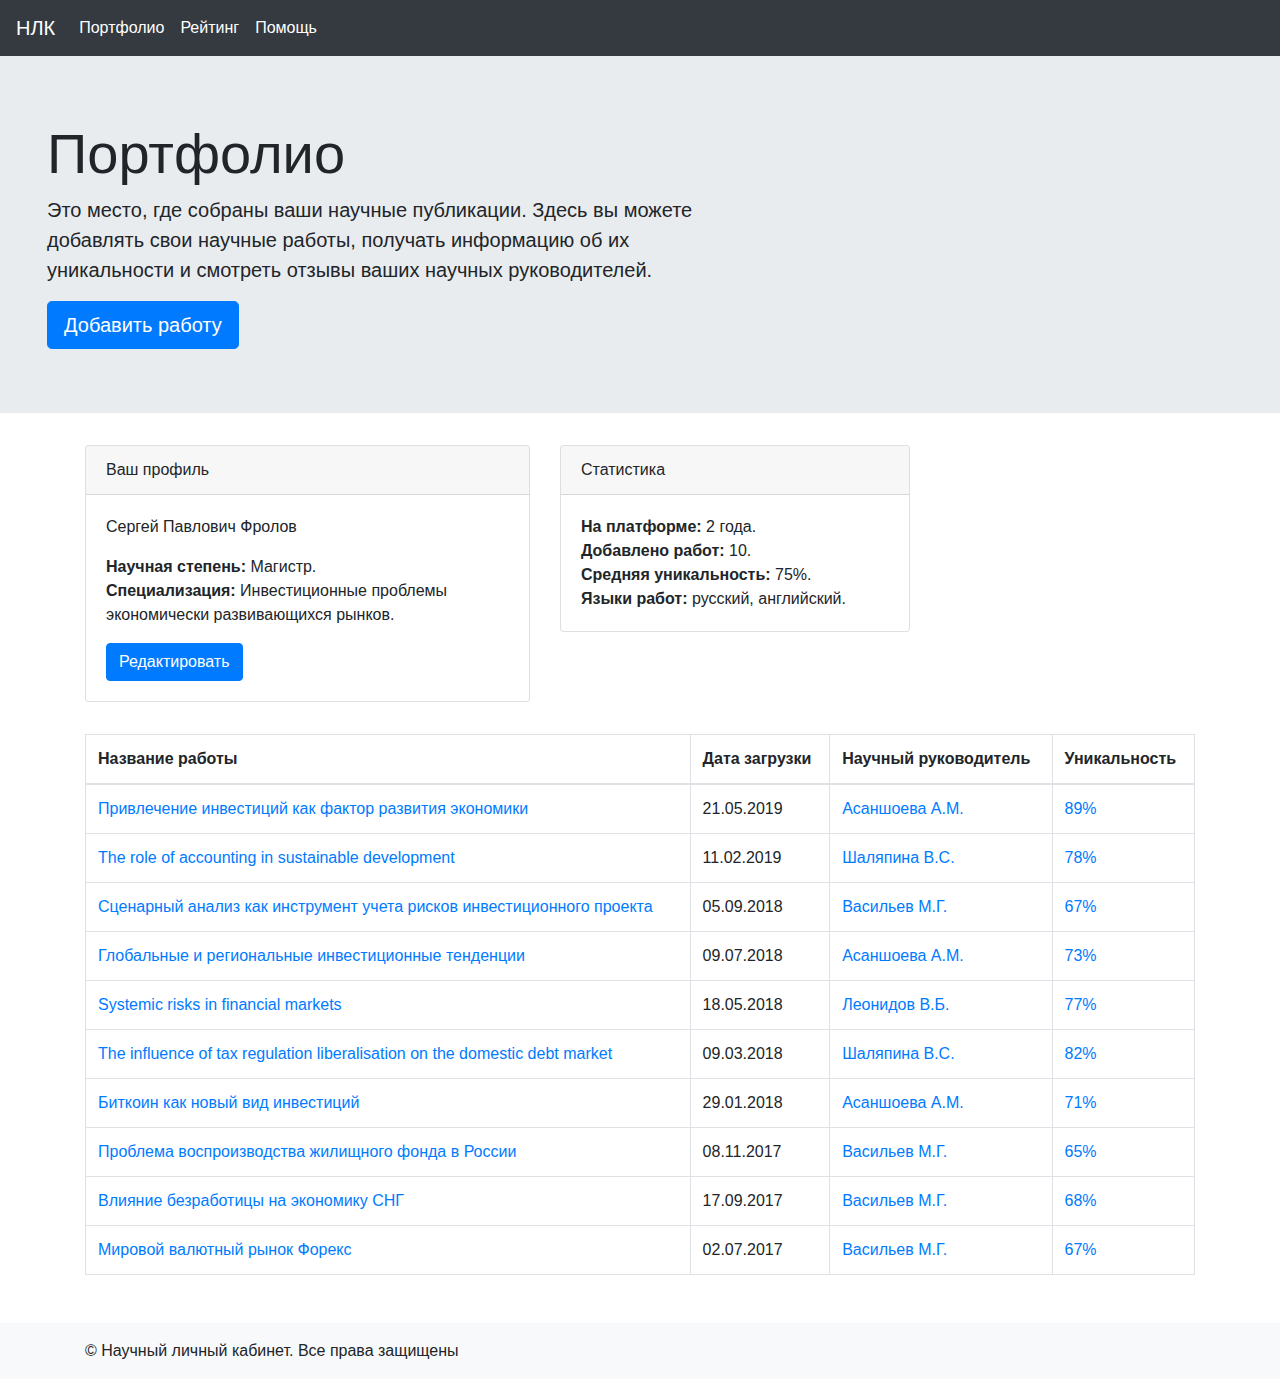
<file: fourth/index.html>
<!DOCTYPE html>
<html lang="ru">
  <head>
    <meta charset="UTF-8" />
    <title>Document</title>
    <link
      rel="stylesheet"
      href="https://stackpath.bootstrapcdn.com/bootstrap/4.3.1/css/bootstrap.min.css"
      integrity="sha384-ggOyR0iXCbMQv3Xipma34MD+dH/1fQ784/j6cY/iJTQUOhcWr7x9JvoRxT2MZw1T"
      crossorigin="anonymous"
    />
    <script
      src="https://code.jquery.com/jquery-3.3.1.slim.min.js"
      integrity="sha384-q8i/X+965DzO0rT7abK41JStQIAqVgRVzpbzo5smXKp4YfRvH+8abtTE1Pi6jizo"
      crossorigin="anonymous"
    ></script>
    <script
      src="https://cdnjs.cloudflare.com/ajax/libs/popper.js/1.14.7/umd/popper.min.js"
      integrity="sha384-UO2eT0CpHqdSJQ6hJty5KVphtPhzWj9WO1clHTMGa3JDZwrnQq4sF86dIHNDz0W1"
      crossorigin="anonymous"
    ></script>
    <script
      src="https://stackpath.bootstrapcdn.com/bootstrap/4.3.1/js/bootstrap.min.js"
      integrity="sha384-JjSmVgyd0p3pXB1rRibZUAYoIIy6OrQ6VrjIEaFf/nJGzIxFDsf4x0xIM+B07jRM"
      crossorigin="anonymous"
    ></script>
  </head>

  <body>
    <header>
      <nav class="navbar navbar-expand-lg navbar-dark bg-dark">
        <a class="navbar-brand" href="#">НЛК</a>
        <button
          class="navbar-toggler"
          type="button"
          data-toggle="collapse"
          data-target="#navbarNavAltMarkup"
          aria-controls="navbarNavAltMarkup"
          aria-expanded="false"
          aria-label="Toggle navigation"
        >
          <span class="navbar-toggler-icon"></span>
        </button>
        <div class="collapse navbar-collapse" id="navbarNavAltMarkup">
          <div class="navbar-nav">
            <a class="nav-item nav-link active header" href="#"
              >Портфолио <span class="sr-only">(current)</span></a
            >
            <a class="nav-item nav-link active header" href="#"
              >Рейтинг <span class="sr-only">(current)</span></a
            >
            <a class="nav-item nav-link active header" href="#"
              >Помощь<span class="sr-only">(current)</span></a
            >
          </div>
        </div>
      </nav>
    </header>

    <main>
      <div class="jumbotron rounded-0">
        <div class="container-fluid">
          <div class="row">
            <div class="col-lg-7 col-md-11 col-xs-6">
              <h1 class="display-4">Портфолио</h1>
              <p class="lead">
                Это место, где собраны ваши научные публикации. Здесь вы можете
                добавлять свои научные работы, получать информацию об их
                уникальности и смотреть отзывы ваших научных руководителей.
              </p>
              <a class="btn btn-primary btn-lg" href="#" role="button"
                >Добавить работу</a
              >
            </div>
          </div>
        </div>
      </div>

      <div class="container">
        <div class="row mb-2">
          <div class="col-lg-5 col-md-7 col-xs-6">
            <article class="card lg-5 mb-4">
              <div class="card-header">Ваш профиль</div>
              <div class="card-body">
                <p class="name">Сергей Павлович Фролов</p>
                <p class="card-text">
                  <b>Научная степень:</b> Магистр. <br />
                  <b>Специализация:</b> Инвестиционные проблемы экономически
                  развивающихся рынков.
                </p>
                <a href="#" class="btn btn-primary">Редактировать</a>
              </div>
            </article>
          </div>

          <div class="col-lg-4 col-md-5 col-xs-6">
            <article class="card lg-4 mb-4">
              <div class="card-header">Статистика</div>
              <div class="card-body">
                <p class="card-text">
                  <b>На платформе:</b> 2 года.<br />
                  <b>Добавлено работ:</b> 10.<br />
                  <b>Средняя уникальность:</b> 75%.<br />
                  <b>Языки работ:</b> русский, английский.
                </p>
              </div>
            </article>
          </div>
        </div>
        <!-- /.row-->

        <div class="table-responsive-sm mb-5">
          <table class="table table-bordered">
            <thead>
              <tr>
                <th class="col-work-name" scope="col">Название работы</th>
                <th class="col-time-download" scope="col">Дата загрузки</th>
                <th scope="col">Научный руководитель</th>
                <th scope="col">Уникальность</th>
              </tr>
            </thead>
            <tbody>
              <tr>
                <td>
                  <a class="links" href="1"
                    >Привлечение инвестиций как фактор развития экономики</a
                  >
                </td>
                <td>21.05.2019</td>
                <td><a class="links" href="2">Асаншоева А.М.</a></td>
                <td><a class="links" href="3">89%</a></td>
              </tr>
              <tr>
                <td>
                  <a class="links" href="1"
                    >The role of accounting in sustainable development</a
                  >
                </td>
                <td>11.02.2019</td>
                <td><a class="links" href="2">Шаляпина В.С.</a></td>
                <td><a class="links" href="3">78%</a></td>
              </tr>
              <tr>
                <td>
                  <a class="links" href="1"
                    >Сценарный анализ как инструмент учета рисков
                    инвестиционного проекта</a
                  >
                </td>
                <td>05.09.2018</td>
                <td><a class="links" href="2">Васильев М.Г.</a></td>
                <td><a class="links" href="3">67%</a></td>
              </tr>
              <tr>
                <td>
                  <a class="links" href="1"
                    >Глобальные и региональные инвестиционные тенденции</a
                  >
                </td>
                <td>09.07.2018</td>
                <td><a class="links" href="2">Асаншоева А.М.</a></td>
                <td><a class="links" href="3">73%</a></td>
              </tr>
              <tr>
                <td>
                  <a class="links" href="1"
                    >Systemic risks in financial markets</a
                  >
                </td>
                <td>18.05.2018</td>
                <td><a class="links" href="2">Леонидов В.Б.</a></td>
                <td><a class="links" href="3">77%</a></td>
              </tr>
              <tr>
                <td>
                  <a class="links" href="1"
                    >The influence of tax regulation liberalisation on the
                    domestic debt market</a
                  >
                </td>
                <td>09.03.2018</td>
                <td><a class="links" href="2">Шаляпина В.С.</a></td>
                <td><a class="links" href="3">82%</a></td>
              </tr>
              <tr>
                <td>
                  <a class="links" href="1">Биткоин как новый вид инвестиций</a>
                </td>
                <td>29.01.2018</td>
                <td><a class="links" href="2">Асаншоева А.М.</a></td>
                <td><a class="links" href="3">71%</a></td>
              </tr>
              <tr>
                <td>
                  <a class="links" href="1"
                    >Проблема воспроизводства жилищного фонда в России</a
                  >
                </td>
                <td>08.11.2017</td>
                <td><a class="links" href="2">Васильев М.Г.</a></td>
                <td><a class="links" href="3">65%</a></td>
              </tr>
              <tr>
                <td>
                  <a class="links" href="1"
                    >Влияние безработицы на экономику СНГ</a
                  >
                </td>
                <td>17.09.2017</td>
                <td><a class="links" href="2">Васильев М.Г.</a></td>
                <td><a class="links" href="3">68%</a></td>
              </tr>
              <tr>
                <td>
                  <a class="links" href="1">Мировой валютный рынок Форекс</a>
                </td>
                <td>02.07.2017</td>
                <td><a class="links" href="2">Васильев М.Г.</a></td>
                <td><a class="links" href="3">67%</a></td>
              </tr>
            </tbody>
          </table>
        </div>
      </div>
      <!-- /.container -->
    </main>

    <footer class="container-fluid pt-3 pb-3 bg-light">
      <div class="container">
        <p class="mb-0">© Научный личный кабинет. Все права защищены</p>
      </div>
    </footer>
  </body>
</html>
</file>
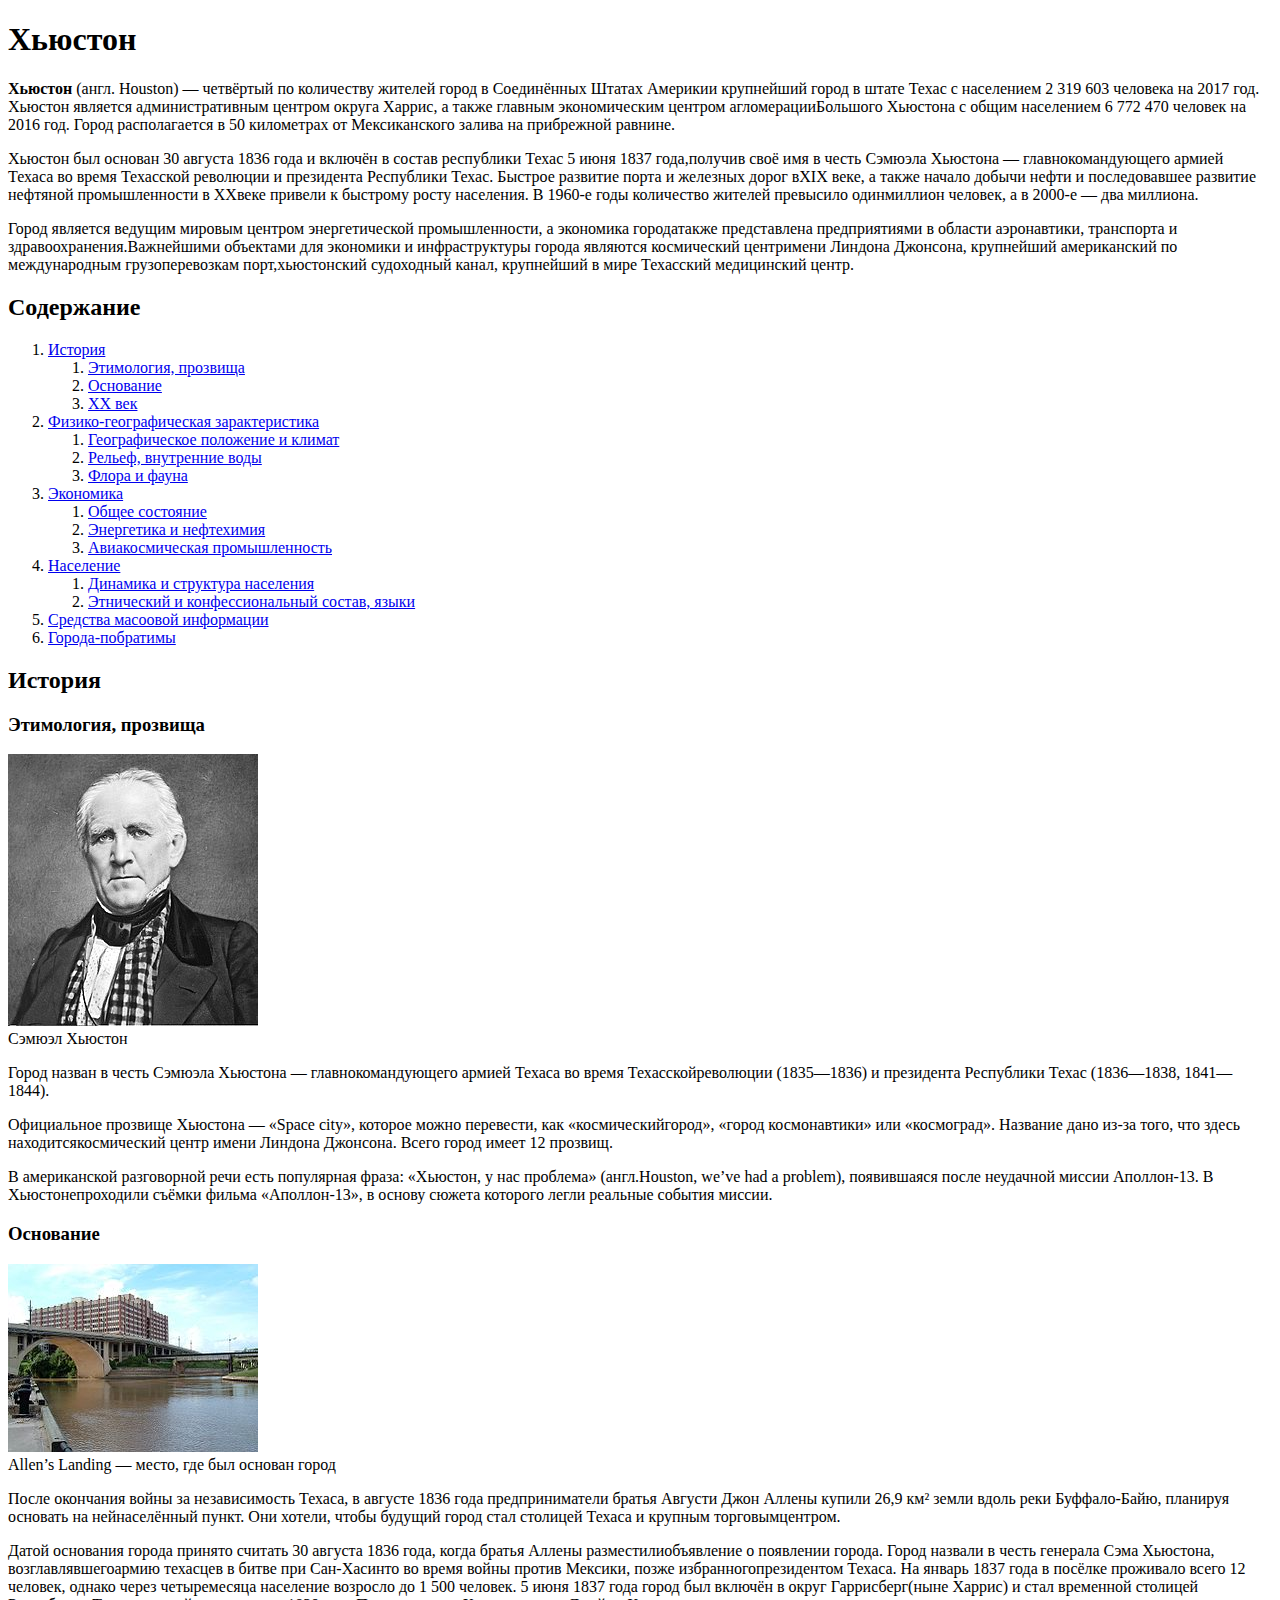
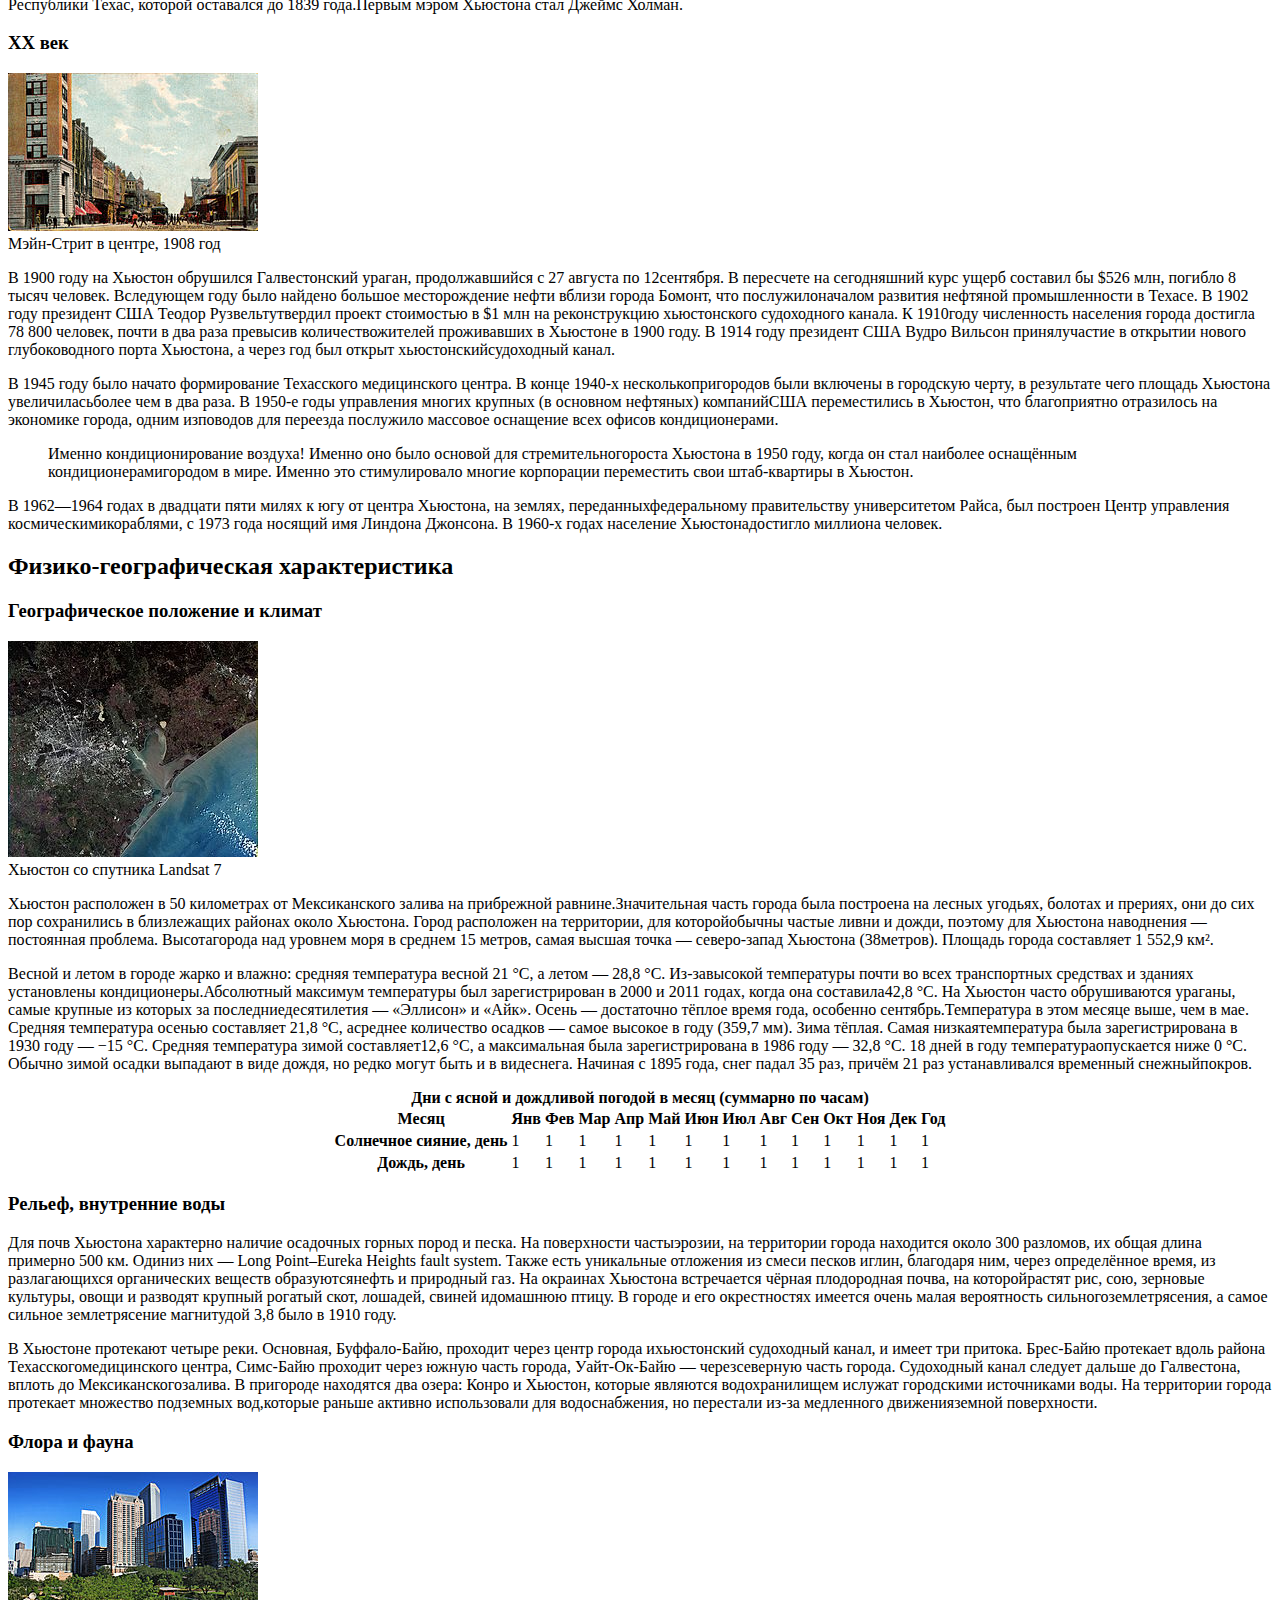
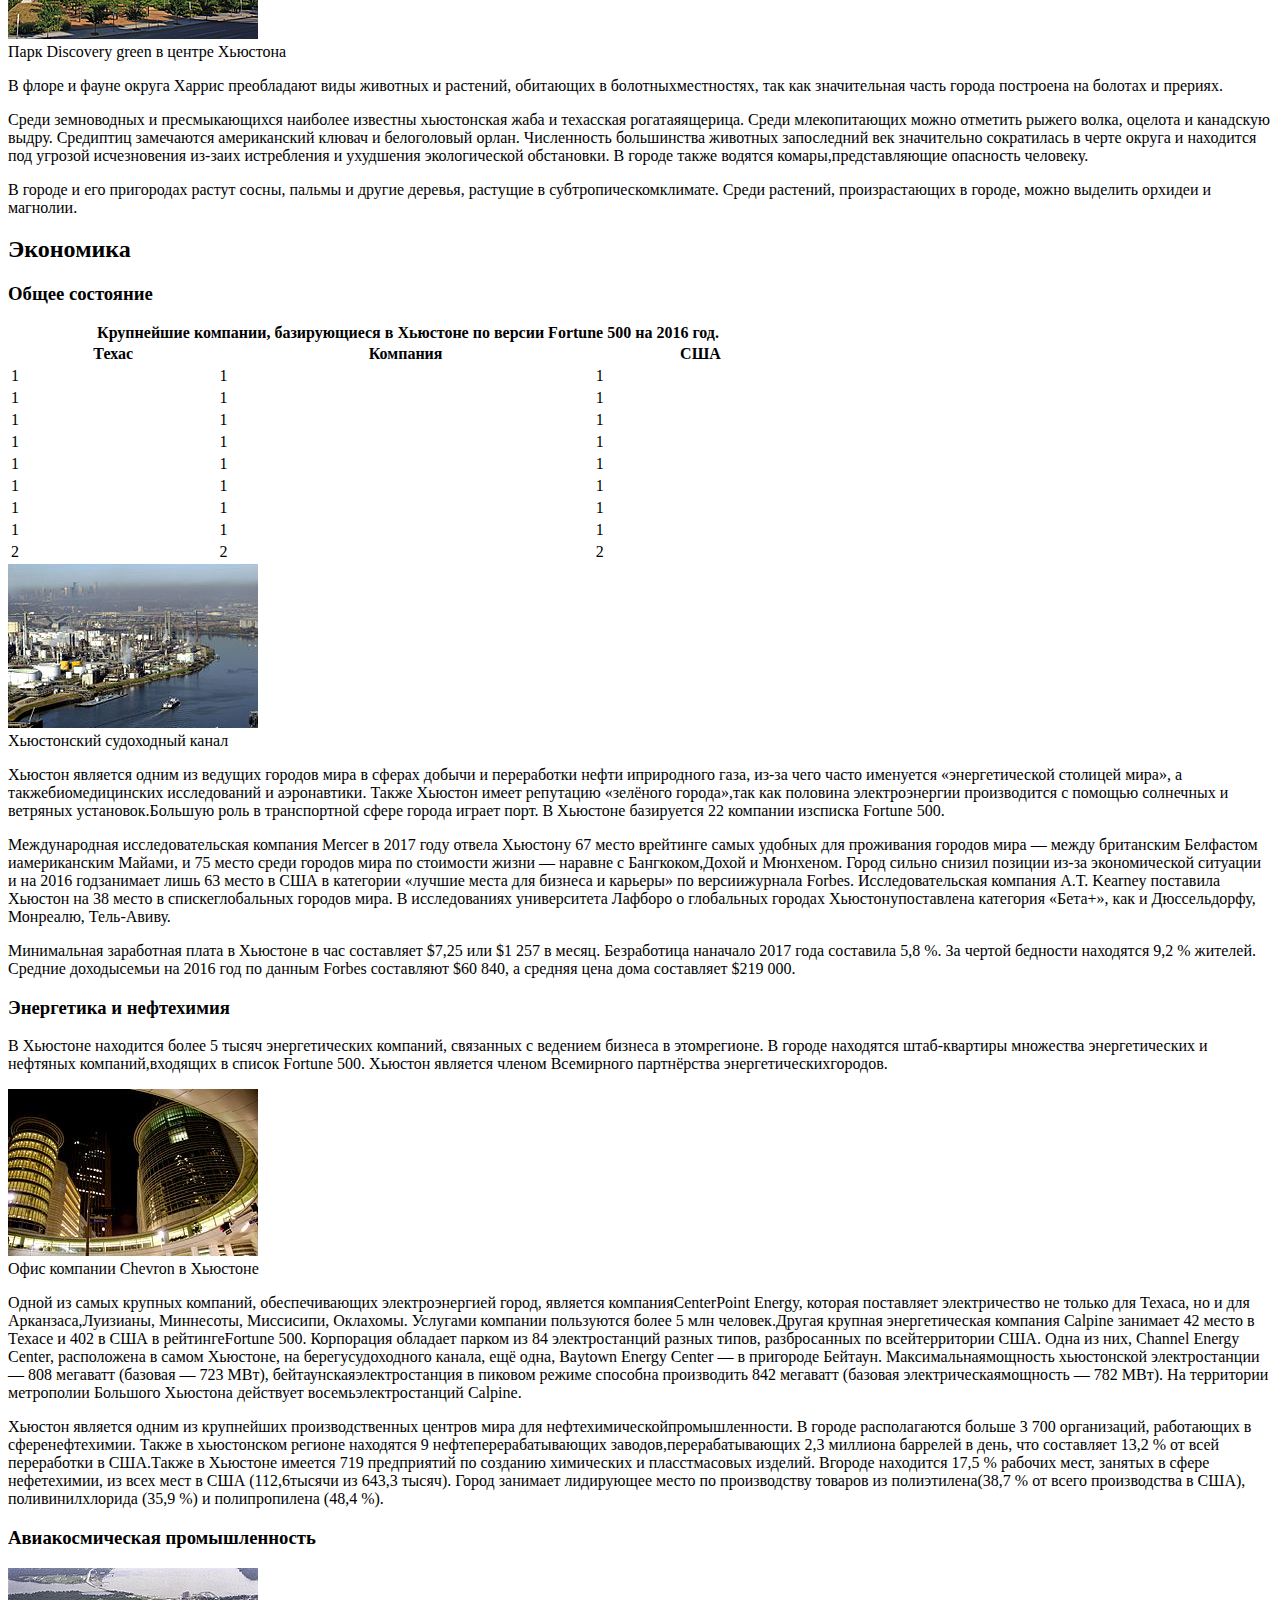
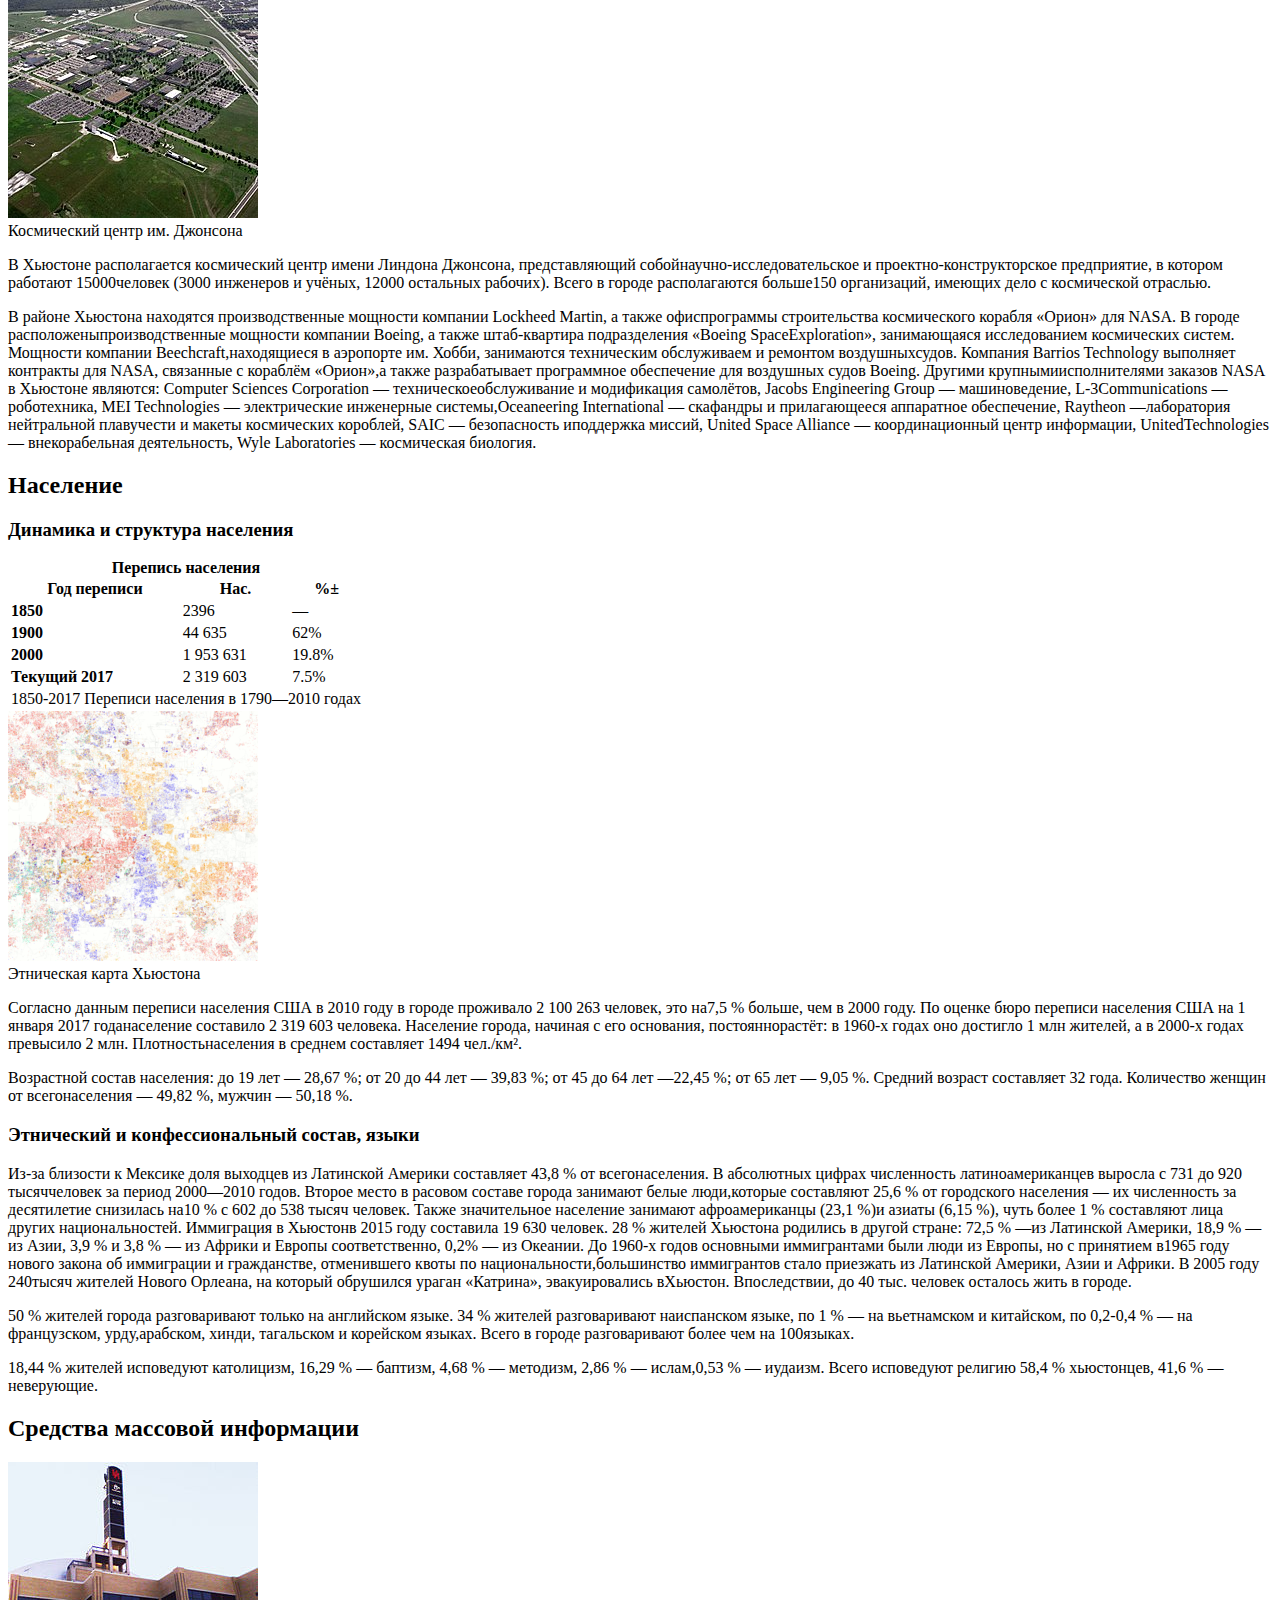
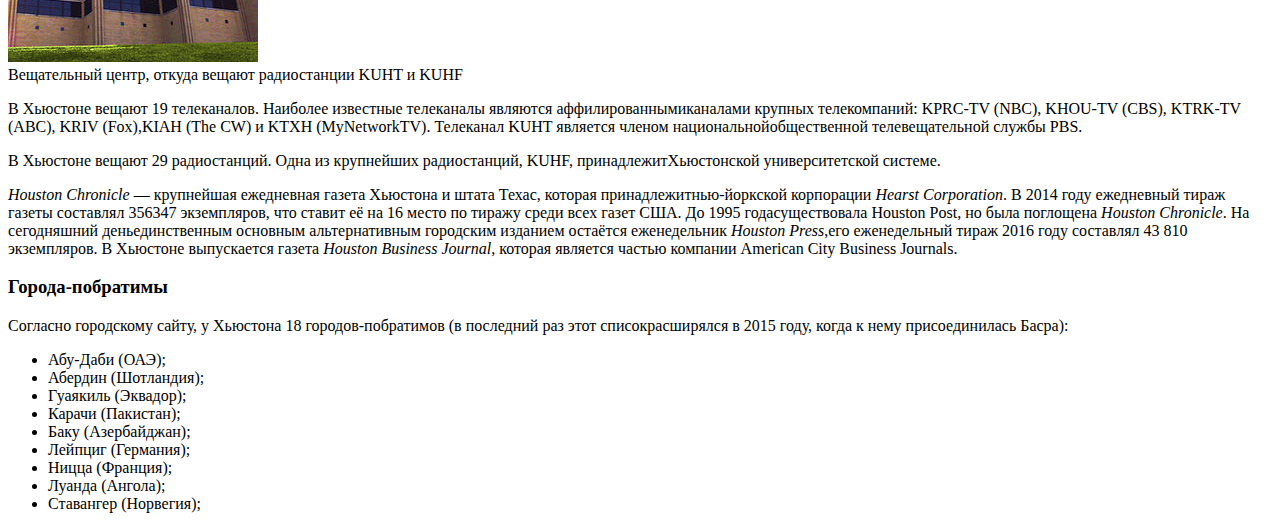
<file: first/houston.html>
<!DOCTYPE html>
<html lang="en">
  <head>
    <meta charset="UTF-8" />
    <meta http-equiv="X-UA-Compatible" content="IE=edge" />
    <meta name="viewport" content="width=device-width, initial-scale=1.0" />
    <title>Document</title>
  </head>

  <body>
    <h1>Хьюстон</h1>
    <header>
      <p>
        <strong>Хьюстон</strong> (англ. Houston) — четвёртый по количеству
        жителей город в Соединённых Штатах Америкии крупнейший город в штате
        Техас с населением 2 319 603 человека на 2017 год. Хьюстон является
        административным центром округа Харрис, а также главным экономическим
        центром агломерацииБольшого Хьюстона с общим населением 6 772 470
        человек на 2016 год. Город располагается в 50 километрах от
        Мексиканского залива на прибрежной равнине.
      </p>
      <p>
        Хьюстон был основан 30 августа 1836 года и включён в состав республики
        Техас 5 июня 1837 года,получив своё имя в честь Сэмюэла Хьюстона —
        главнокомандующего армией Техаса во время Техасской революции и
        президента Республики Техас. Быстрое развитие порта и железных дорог
        вXIX веке, а также начало добычи нефти и последовавшее развитие нефтяной
        промышленности в XXвеке привели к быстрому росту населения. В 1960-е
        годы количество жителей превысило одинмиллион человек, а в 2000-е — два
        миллиона.
      </p>
      <p>
        Город является ведущим мировым центром энергетической промышленности, а
        экономика городатакже представлена предприятиями в области аэронавтики,
        транспорта и здравоохранения.Важнейшими объектами для экономики и
        инфраструктуры города являются космический центримени Линдона Джонсона,
        крупнейший американский по международным грузоперевозкам
        порт,хьюстонский судоходный канал, крупнейший в мире Техасский
        медицинский центр.
      </p>
      <nav>
        <h2>Содержание</h2>
        <ol>
          <li>
            <a href="#history">История</a>
            <ol>
              <li><a href="#etimology">Этимология, прозвища</a></li>
              <li><a href="#base">Основание</a></li>
              <li><a href="#XX">XX век</a></li>
            </ol>
          </li>
          <li>
            <a href="#phisics">Физико-географическая зарактеристика</a>
            <ol>
              <li>
                <a href="#geography">Географическое положение и климат</a>
              </li>
              <li><a href="#relief">Рельеф, внутренние воды</a></li>
              <li><a href="#flour">Флора и фауна</a></li>
            </ol>
          </li>
          <li>
            <a href="#economic">Экономика</a>
            <ol>
              <li><a href="#common">Общее состояние</a></li>
              <li><a href="#energy">Энергетика и нефтехимия</a></li>
              <li><a href="#avia">Авиакосмическая промышленность</a></li>
            </ol>
          </li>
          <li>
            <a href="#population">Население</a>
            <ol>
              <li><a href="#dynamics">Динамика и структура населения</a></li>
              <li>
                <a href="#etnos">Этнический и конфессиональный состав, языки</a>
              </li>
            </ol>
          </li>
          <li><a href="#information">Средства масоовой информации</a></li>
          <li><a href="#cities">Города-побратимы</a></li>
        </ol>
      </nav>
    </header>
    <aside>
      <h2 id="history">История</h2>
      <h3 id="etimology">Этимология, прозвища</h3>
      <img
        src="/first/img/Sam_Houston_portrait.jpg"
        alt="Sam HOuston"
        class="sam"
      />
      <figcaption>Сэмюэл Хьюстон</figcaption>
      <p>
        Город назван в честь Сэмюэла Хьюстона — главнокомандующего армией Техаса
        во время Техасскойреволюции (1835—1836) и президента Республики Техас
        (1836—1838, 1841—1844).
      </p>
      <p>
        Официальное прозвище Хьюстона — «Space city», которое можно перевести,
        как «космическийгород», «город космонавтики» или «космоград». Название
        дано из-за того, что здесь находитсякосмический центр имени Линдона
        Джонсона. Всего город имеет 12 прозвищ.
      </p>
      <p>
        В американской разговорной речи есть популярная фраза: «Хьюстон, у нас
        проблема» (англ.Houston, we’ve had a problem), появившаяся после
        неудачной миссии Аполлон-13. В Хьюстонепроходили съёмки фильма
        «Аполлон-13», в основу сюжета которого легли реальные события миссии.
      </p>
      <h3 id="base">Основание</h3>
      <img
        src="/first/img/Allen's_Landing_Houston_bayou_view.jpg"
        alt="Allen's Landing"
      />
      <figcaption>Allen’s Landing — место, где был основан город</figcaption>
      <p>
        После окончания войны за независимость Техаса, в августе 1836 года
        предприниматели братья Августи Джон Аллены купили 26,9 км² земли вдоль
        реки Буффало-Байю, планируя основать на нейнаселённый пункт. Они хотели,
        чтобы будущий город стал столицей Техаса и крупным торговымцентром.
      </p>
      <p>
        Датой основания города принято считать 30 августа 1836 года, когда
        братья Аллены разместилиобъявление о появлении города. Город назвали в
        честь генерала Сэма Хьюстона, возглавлявшегоармию техасцев в битве при
        Сан-Хасинто во время войны против Мексики, позже избранногопрезидентом
        Техаса. На январь 1837 года в посёлке проживало всего 12 человек, однако
        через четыремесяца население возросло до 1 500 человек. 5 июня 1837 года
        город был включён в округ Гаррисберг(ныне Харрис) и стал временной
        столицей Республики Техас, которой оставался до 1839 года.Первым мэром
        Хьюстона стал Джеймс Холман.
      </p>
      <h3 id="XX">XX век</h3>
      <img
        src="/first/img/Main_Street_looking_south_Houston_Texas_(1908).jpg"
        alt="Main-Street"
      />
      <figcaption>Мэйн-Стрит в центре, 1908 год</figcaption>
      <p>
        В 1900 году на Хьюстон обрушился Галвестонский ураган, продолжавшийся с
        27 августа по 12сентября. В пересчете на сегодняшний курс ущерб составил
        бы $526 млн, погибло 8 тысяч человек. Вследующем году было найдено
        большое месторождение нефти вблизи города Бомонт, что послужилоначалом
        развития нефтяной промышленности в Техасе. В 1902 году президент США
        Теодор Рузвельтутвердил проект стоимостью в $1 млн на реконструкцию
        хьюстонского судоходного канала. К 1910году численность населения города
        достигла 78 800 человек, почти в два раза превысив количествожителей
        проживавших в Хьюстоне в 1900 году. В 1914 году президент США Вудро
        Вильсон принялучастие в открытии нового глубоководного порта Хьюстона, а
        через год был открыт хьюстонскийсудоходный канал.
      </p>
      <p>
        В 1945 году было начато формирование Техасского медицинского центра. В
        конце 1940-х несколькопригородов были включены в городскую черту, в
        результате чего площадь Хьюстона увеличиласьболее чем в два раза. В
        1950-е годы управления многих крупных (в основном нефтяных) компанийСША
        переместились в Хьюстон, что благоприятно отразилось на экономике
        города, одним изповодов для переезда послужило массовое оснащение всех
        офисов кондиционерами.
      </p>
      <blockquote>
        Именно кондиционирование воздуха! Именно оно было основой для
        стремительногороста Хьюстона в 1950 году, когда он стал наиболее
        оснащённым кондиционерамигородом в мире. Именно это стимулировало многие
        корпорации переместить свои штаб-квартиры в Хьюстон.
      </blockquote>
      <p>
        В 1962—1964 годах в двадцати пяти милях к югу от центра Хьюстона, на
        землях, переданныхфедеральному правительству университетом Райса, был
        построен Центр управления космическимикораблями, с 1973 года носящий имя
        Линдона Джонсона. В 1960-х годах население Хьюстонадостигло миллиона
        человек.
      </p>
      <h2 id="phisics">Физико-географическая характеристика</h2>
      <h3 id="geography">Географическое положение и климат</h3>
      <img src="/first/img/Large_Houston_Landsat.jpg" alt="Landsat" />
      <figcaption>Хьюстон со спутника Landsat 7</figcaption>
      <p>
        Хьюстон расположен в 50 километрах от Мексиканского залива на прибрежной
        равнине.Значительная часть города была построена на лесных угодьях,
        болотах и прериях, они до сих пор сохранились в близлежащих районах
        около Хьюстона. Город расположен на территории, для которойобычны частые
        ливни и дожди, поэтому для Хьюстона наводнения — постоянная проблема.
        Высотагорода над уровнем моря в среднем 15 метров, самая высшая точка —
        северо-запад Хьюстона (38метров). Площадь города составляет 1 552,9 км².
      </p>
      <p>
        Весной и летом в городе жарко и влажно: средняя температура весной 21
        °C, а летом — 28,8 °C. Из-завысокой температуры почти во всех
        транспортных средствах и зданиях установлены кондиционеры.Абсолютный
        максимум температуры был зарегистрирован в 2000 и 2011 годах, когда она
        составила42,8 °C. На Хьюстон часто обрушиваются ураганы, самые крупные
        из которых за последниедесятилетия — «Эллисон» и «Айк». Осень —
        достаточно тёплое время года, особенно сентябрь.Температура в этом
        месяце выше, чем в мае. Средняя температура осенью составляет 21,8 °C,
        асреднее количество осадков — самое высокое в году (359,7 мм). Зима
        тёплая. Самая низкаятемпература была зарегистрирована в 1930 году — −15
        °C. Средняя температура зимой составляет12,6 °C, а максимальная была
        зарегистрирована в 1986 году — 32,8 °C. 18 дней в году
        температураопускается ниже 0 °C. Обычно зимой осадки выпадают в виде
        дождя, но редко могут быть и в видеснега. Начиная с 1895 года, снег
        падал 35 раз, причём 21 раз устанавливался временный снежныйпокров.
      </p>
      <table align="center">
        <caption>
          <strong>
            Дни с ясной и дождливой погодой в месяц (суммарно по часам)
          </strong>
        </caption>
        <thead>
          <tr>
            <th>Месяц</th>
            <th>Янв</th>
            <th>Фев</th>
            <th>Мар</th>
            <th>Апр</th>
            <th>Май</th>
            <th>Июн</th>
            <th>Июл</th>
            <th>Авг</th>
            <th>Сен</th>
            <th>Окт</th>
            <th>Ноя</th>
            <th>Дек</th>
            <th>Год</th>
          </tr>
        </thead>
        <tbody>
          <tr>
            <td align="center"><strong>Солнечное сияние, день</strong></td>
            <td>1</td>
            <td>1</td>
            <td>1</td>
            <td>1</td>
            <td>1</td>
            <td>1</td>
            <td>1</td>
            <td>1</td>
            <td>1</td>
            <td>1</td>
            <td>1</td>
            <td>1</td>
            <td>1</td>
          </tr>
        </tbody>
        <tfoot>
          <tr>
            <td align="center">
              <strong>Дождь, день</strong>
            </td>
            <td>1</td>
            <td>1</td>
            <td>1</td>
            <td>1</td>
            <td>1</td>
            <td>1</td>
            <td>1</td>
            <td>1</td>
            <td>1</td>
            <td>1</td>
            <td>1</td>
            <td>1</td>
            <td>1</td>
          </tr>
        </tfoot>
      </table>
      <h3 id="relief">Рельеф, внутренние воды</h3>
      <p>
        Для почв Хьюстона характерно наличие осадочных горных пород и песка. На
        поверхности частыэрозии, на территории города находится около 300
        разломов, их общая длина примерно 500 км. Одиниз них — Long Point–Eureka
        Heights fault system. Также есть уникальные отложения из смеси песков
        иглин, благодаря ним, через определённое время, из разлагающихся
        органических веществ образуютсянефть и природный газ. На окраинах
        Хьюстона встречается чёрная плодородная почва, на которойрастят рис,
        сою, зерновые культуры, овощи и разводят крупный рогатый скот, лошадей,
        свиней идомашнюю птицу. В городе и его окрестностях имеется очень малая
        вероятность сильногоземлетрясения, а самое сильное землетрясение
        магнитудой 3,8 было в 1910 году.
      </p>
      <p>
        В Хьюстоне протекают четыре реки. Основная, Буффало-Байю, проходит через
        центр города ихьюстонский судоходный канал, и имеет три притока.
        Брес-Байю протекает вдоль района Техасскогомедицинского центра,
        Симс-Байю проходит через южную часть города, Уайт-Ок-Байю —
        черезсеверную часть города. Судоходный канал следует дальше до
        Галвестона, вплоть до Мексиканскогозалива. В пригороде находятся два
        озера: Конро и Хьюстон, которые являются водохранилищем ислужат
        городскими источниками воды. На территории города протекает множество
        подземных вод,которые раньше активно использовали для водоснабжения, но
        перестали из-за медленного движенияземной поверхности.
      </p>
      <h3 id="flour">Флора и фауна</h3>
      <img src="/first/img/Discovery_green.jpg" alt="Park" />
      <figcaption>Парк Discovery green в центре Хьюстона</figcaption>
      <p>
        В флоре и фауне округа Харрис преобладают виды животных и растений,
        обитающих в болотныхместностях, так как значительная часть города
        построена на болотах и прериях.
      </p>
      <p>
        Среди земноводных и пресмыкающихся наиболее известны хьюстонская жаба и
        техасская рогатаяящерица. Среди млекопитающих можно отметить рыжего
        волка, оцелота и канадскую выдру. Средиптиц замечаются американский
        клювач и белоголовый орлан. Численность большинства животных запоследний
        век значительно сократилась в черте округа и находится под угрозой
        исчезновения из-заих истребления и ухудшения экологической обстановки. В
        городе также водятся комары,представляющие опасность человеку.
      </p>
      <p>
        В городе и его пригородах растут сосны, пальмы и другие деревья,
        растущие в субтропическомклимате. Среди растений, произрастающих в
        городе, можно выделить орхидеи и магнолии.
      </p>
      <h2 id="economic">Экономика</h2>
      <h3 id="common">Общее состояние</h3>
      <table width="800px">
        <caption>
          <strong
            >Крупнейшие компании, базирующиеся в Хьюстоне по версии Fortune 500
            на 2016 год.
          </strong>
        </caption>
        <thead>
          <tr>
            <th>Техас</th>
            <th>Компания</th>
            <th>США</th>
          </tr>
        </thead>
        <tbody>
          <tr>
            <td>1</td>
            <td>1</td>
            <td>1</td>
          </tr>
          <tr>
            <td>1</td>
            <td>1</td>
            <td>1</td>
          </tr>
          <tr>
            <td>1</td>
            <td>1</td>
            <td>1</td>
          </tr>
          <tr>
            <td>1</td>
            <td>1</td>
            <td>1</td>
          </tr>
          <tr>
            <td>1</td>
            <td>1</td>
            <td>1</td>
          </tr>
          <tr>
            <td>1</td>
            <td>1</td>
            <td>1</td>
          </tr>
          <tr>
            <td>1</td>
            <td>1</td>
            <td>1</td>
          </tr>
          <tr>
            <td>1</td>
            <td>1</td>
            <td>1</td>
          </tr>
        </tbody>
        <tfoot>
          <tr>
            <td>2</td>
            <td>2</td>
            <td>2</td>
          </tr>
        </tfoot>
      </table>
      <img src="/first/img/Houston_Ship_Channel.jpg" alt="Ship Channel" />
      <figcaption>Хьюстонский судоходный канал</figcaption>
      <p>
        Хьюстон является одним из ведущих городов мира в сферах добычи и
        переработки нефти иприродного газа, из-за чего часто именуется
        «энергетической столицей мира», а такжебиомедицинских исследований и
        аэронавтики. Также Хьюстон имеет репутацию «зелёного города»,так как
        половина электроэнергии производится с помощью солнечных и ветряных
        установок.Большую роль в транспортной сфере города играет порт. В
        Хьюстоне базируется 22 компании изсписка Fortune 500.
      </p>
      <p>
        Международная исследовательская компания <im>Mercer</im> в 2017 году
        отвела Хьюстону 67 место врейтинге самых удобных для проживания городов
        мира — между британским Белфастом иамериканским Майами, и 75 место среди
        городов мира по стоимости жизни — наравне с Бангкоком,Дохой и Мюнхеном.
        Город сильно снизил позиции из-за экономической ситуации и на 2016
        годзанимает лишь 63 место в США в категории «лучшие места для бизнеса и
        карьеры» по версиижурнала <im>Forbes</im>. Исследовательская компания
        A.T. Kearney поставила Хьюстон на 38 место в спискеглобальных городов
        мира. В исследованиях университета Лафборо о глобальных городах
        Хьюстонупоставлена категория «Бета+», как и Дюссельдорфу, Монреалю,
        Тель-Авиву.
      </p>
      <p>
        Минимальная заработная плата в Хьюстоне в час составляет $7,25 или $1
        257 в месяц. Безработица наначало 2017 года составила 5,8 %. За чертой
        бедности находятся 9,2 % жителей. Средние доходысемьи на 2016 год по
        данным Forbes составляют $60 840, а средняя цена дома составляет $219
        000.
      </p>
      <h3 id="energy">Энергетика и нефтехимия</h3>
      <p>
        В Хьюстоне находится более 5 тысяч энергетических компаний, связанных с
        ведением бизнеса в этомрегионе. В городе находятся штаб-квартиры
        множества энергетических и нефтяных компаний,входящих в список Fortune
        500. Хьюстон является членом Всемирного партнёрства
        энергетическихгородов.
      </p>
      <img src="/first/img/Enron_Complex.jpg" alt="Enron Complex" />
      <figcaption>Офис компании Chevron в Хьюстоне</figcaption>
      <p>
        Одной из самых крупных компаний, обеспечивающих электроэнергией город,
        является компанияCenterPoint Energy, которая поставляет электричество не
        только для Техаса, но и для Арканзаса,Луизианы, Миннесоты, Миссисипи,
        Оклахомы. Услугами компании пользуются более 5 млн человек.Другая
        крупная энергетическая компания Calpine занимает 42 место в Техасе и 402
        в США в рейтингеFortune 500. Корпорация обладает парком из 84
        электростанций разных типов, разбросанных по всейтерритории США. Одна из
        них, Channel Energy Center, расположена в самом Хьюстоне, на
        берегусудоходного канала, ещё одна, Baytown Energy Center — в пригороде
        Бейтаун. Максимальнаямощность хьюстонской электростанции — 808 мегаватт
        (базовая — 723 МВт), бейтаунскаяэлектростанция в пиковом режиме способна
        производить 842 мегаватт (базовая электрическаямощность — 782 МВт). На
        территории метрополии Большого Хьюстона действует восемьэлектростанций
        Calpine.
      </p>
      <p>
        Хьюстон является одним из крупнейших производственных центров мира для
        нефтехимическойпромышленности. В городе располагаются больше 3 700
        организаций, работающих в сференефтехимии. Также в хьюстонском регионе
        находятся 9 нефтеперерабатывающих заводов,перерабатывающих 2,3 миллиона
        баррелей в день, что составляет 13,2 % от всей переработки в США.Также в
        Хьюстоне имеется 719 предприятий по созданию химических и пласстмасовых
        изделий. Вгороде находится 17,5 % рабочих мест, занятых в сфере
        нефетехимии, из всех мест в США (112,6тысячи из 643,3 тысяч). Город
        занимает лидирующее место по производству товаров из полиэтилена(38,7 %
        от всего производства в США), поливинилхлорида (35,9 %) и полипропилена
        (48,4 %).
      </p>
      <h3 id="avia">Авиакосмическая промышленность</h3>
      <img
        src="/first/img/Aerial_View_of_the_Johnson_Space_Center.jpg"
        alt="Space Center"
      />
      <figcaption>Космический центр им. Джонсона</figcaption>
      <p>
        В Хьюстоне располагается космический центр имени Линдона Джонсона,
        представляющий собойнаучно-исследовательское и проектно-конструкторское
        предприятие, в котором работают 15000человек (3000 инженеров и учёных,
        12000 остальных рабочих). Всего в городе располагаются больше150
        организаций, имеющих дело с космической отраслью.
      </p>
      <p>
        В районе Хьюстона находятся производственные мощности компании Lockheed
        Martin, а также офиспрограммы строительства космического корабля «Орион»
        для NASA. В городе расположеныпроизводственные мощности компании Boeing,
        а также штаб-квартира подразделения «Boeing SpaceExploration»,
        занимающаяся исследованием космических систем. Мощности компании
        Beechcraft,находящиеся в аэропорте им. Хобби, занимаются техническим
        обслуживаем и ремонтом воздушныхсудов. Компания Barrios Technology
        выполняет контракты для NASA, связанные с кораблём «Орион»,а также
        разрабатывает программное обеспечение для воздушных судов Boeing.
        Другими крупнымиисполнителями заказов NASA в Хьюстоне являются: Computer
        Sciences Corporation — техническоеобслуживание и модификация самолётов,
        Jacobs Engineering Group — машиноведение, L-3Communications —
        роботехника, MEI Technologies — электрические инженерные
        системы,Oceaneering International — скафандры и прилагающееся аппаратное
        обеспечение, Raytheon —лаборатория нейтральной плавучести и макеты
        космических короблей, SAIC — безопасность иподдержка миссий, United
        Space Alliance — координационный центр информации, UnitedTechnologies —
        внекорабельная деятельность, Wyle Laboratories — космическая биология.
      </p>
      <h2 id="population">Население</h2>
      <h3 id="dynamics">Динамика и структура населения</h3>
      <table>
        <caption>
          <strong> Перепись населения </strong>
        </caption>
        <thead>
          <tr>
            <th>Год переписи</th>
            <th>Нас.</th>
            <th>%±</th>
          </tr>
        </thead>
        <tbody>
          <tr>
            <td><strong>1850</strong></td>
            <td>2396</td>
            <td>—</td>
          </tr>
          <tr>
            <td><strong>1900</strong></td>
            <td>44 635</td>
            <td>62%</td>
          </tr>
          <tr>
            <td><strong>2000</strong></td>
            <td>1 953 631</td>
            <td>19.8%</td>
          </tr>
          <tr>
            <td><strong>Текущий 2017</strong></td>
            <td>2 319 603</td>
            <td>7.5%</td>
          </tr>
        </tbody>
        <tfoot>
          <tr>
            <td colspan="3">1850-2017 Переписи населения в 1790—2010 годах</td>
          </tr>
        </tfoot>
      </table>
      <img src="/first/img/Race_and_ethnicity_2010_Houston.png" alt="race" />
      <figcaption>Этническая карта Хьюстона</figcaption>
      <p>
        Согласно данным переписи населения США в 2010 году в городе проживало 2
        100 263 человек, это на7,5 % больше, чем в 2000 году. По оценке бюро
        переписи населения США на 1 января 2017 годанаселение составило 2 319
        603 человека. Население города, начиная с его основания,
        постояннорастёт: в 1960-х годах оно достигло 1 млн жителей, а в 2000-х
        годах превысило 2 млн. Плотностьнаселения в среднем составляет 1494
        чел./км².
      </p>
      <p>
        Возрастной состав населения: до 19 лет — 28,67 %; от 20 до 44 лет —
        39,83 %; от 45 до 64 лет —22,45 %; от 65 лет — 9,05 %. Средний возраст
        составляет 32 года. Количество женщин от всегонаселения — 49,82 %,
        мужчин — 50,18 %.
      </p>
      <h3 id="etnos">Этнический и конфессиональный состав, языки</h3>
      <p>
        Из-за близости к Мексике доля выходцев из Латинской Америки составляет
        43,8 % от всегонаселения. В абсолютных цифрах численность
        латиноамериканцев выросла с 731 до 920 тысяччеловек за период 2000—2010
        годов. Второе место в расовом составе города занимают белые люди,которые
        составляют 25,6 % от городского населения — их численность за
        десятилетие снизилась на10 % с 602 до 538 тысяч человек. Также
        значительное население занимают афроамериканцы (23,1 %)и азиаты (6,15
        %), чуть более 1 % составляют лица других национальностей. Иммиграция в
        Хьюстонв 2015 году составила 19 630 человек. 28 % жителей Хьюстона
        родились в другой стране: 72,5 % —из Латинской Америки, 18,9 % — из
        Азии, 3,9 % и 3,8 % — из Африки и Европы соответственно, 0,2% — из
        Океании. До 1960-х годов основными иммигрантами были люди из Европы, но
        с принятием в1965 году нового закона об иммиграции и гражданстве,
        отменившего квоты по национальности,большинство иммигрантов стало
        приезжать из Латинской Америки, Азии и Африки. В 2005 году 240тысяч
        жителей Нового Орлеана, на который обрушился ураган «Катрина»,
        эвакуировались вХьюстон. Впоследствии, до 40 тыс. человек осталось жить
        в городе.
      </p>
      <p>
        50 % жителей города разговаривают только на английском языке. 34 %
        жителей разговаривают наиспанском языке, по 1 % — на вьетнамском и
        китайском, по 0,2-0,4 % — на французском, урду,арабском, хинди,
        тагальском и корейском языках. Всего в городе разговаривают более чем на
        100языках.
      </p>
      <p>
        18,44 % жителей исповедуют католицизм, 16,29 % — баптизм, 4,68 % —
        методизм, 2,86 % — ислам,0,53 % — иудаизм. Всего исповедуют религию 58,4
        % хьюстонцев, 41,6 % — неверующие.
      </p>
      <h2 id="information">Средства массовой информации</h2>
      <img
        src="/first/img/Melcher_Center_for_Public_Broadcasting.jpg"
        alt="Melcher Center"
      />
      <figcaption>
        Вещательный центр, откуда вещают радиостанции KUHT и KUHF
      </figcaption>
      <p>
        В Хьюстоне вещают 19 телеканалов. Наиболее известные телеканалы являются
        аффилированнымиканалами крупных телекомпаний: KPRC-TV (NBC), KHOU-TV
        (CBS), KTRK-TV (ABC), KRIV (Fox),KIAH (The CW) и KTXH (MyNetworkTV).
        Телеканал KUHT является членом национальнойобщественной телевещательной
        службы PBS.
      </p>
      <p>
        В Хьюстоне вещают 29 радиостанций. Одна из крупнейших радиостанций,
        KUHF, принадлежитХьюстонской университетской системе.
      </p>
      <p>
        <em>Houston Chronicle</em> — крупнейшая ежедневная газета Хьюстона и
        штата Техас, которая принадлежитнью-йоркской корпорации
        <em>Hearst Corporation</em>. В 2014 году ежедневный тираж газеты
        составлял 356347 экземпляров, что ставит её на 16 место по тиражу среди
        всех газет США. До 1995 годасуществовала Houston Post, но была поглощена
        <em>Houston Chronicle</em>. На сегодняшний деньединственным основным
        альтернативным городским изданием остаётся еженедельник
        <em>Houston Press</em>,его еженедельный тираж 2016 году составлял 43 810
        экземпляров. В Хьюстоне выпускается газета
        <em>Houston Business Journal</em>, которая является частью компании
        American City Business Journals.
      </p>
      <h3 id="cities">Города-побратимы</h3>
      <p>
        Согласно городскому сайту, у Хьюстона 18 городов-побратимов (в последний
        раз этот списокрасширялся в 2015 году, когда к нему присоединилась
        Басра):
      </p>
      <ul>
        <li>Абу-Даби (ОАЭ);</li>
        <li>Абердин (Шотландия);</li>
        <li>Гуаякиль (Эквадор);</li>
        <li>Карачи (Пакистан);</li>
        <li>Баку (Азербайджан);</li>
        <li>Лейпциг (Германия);</li>
        <li>Ницца (Франция);</li>
        <li>Луанда (Ангола);</li>
        <li>Ставангер (Норвегия);</li>
      </ul>
    </aside>
  </body>
</html>
</file>
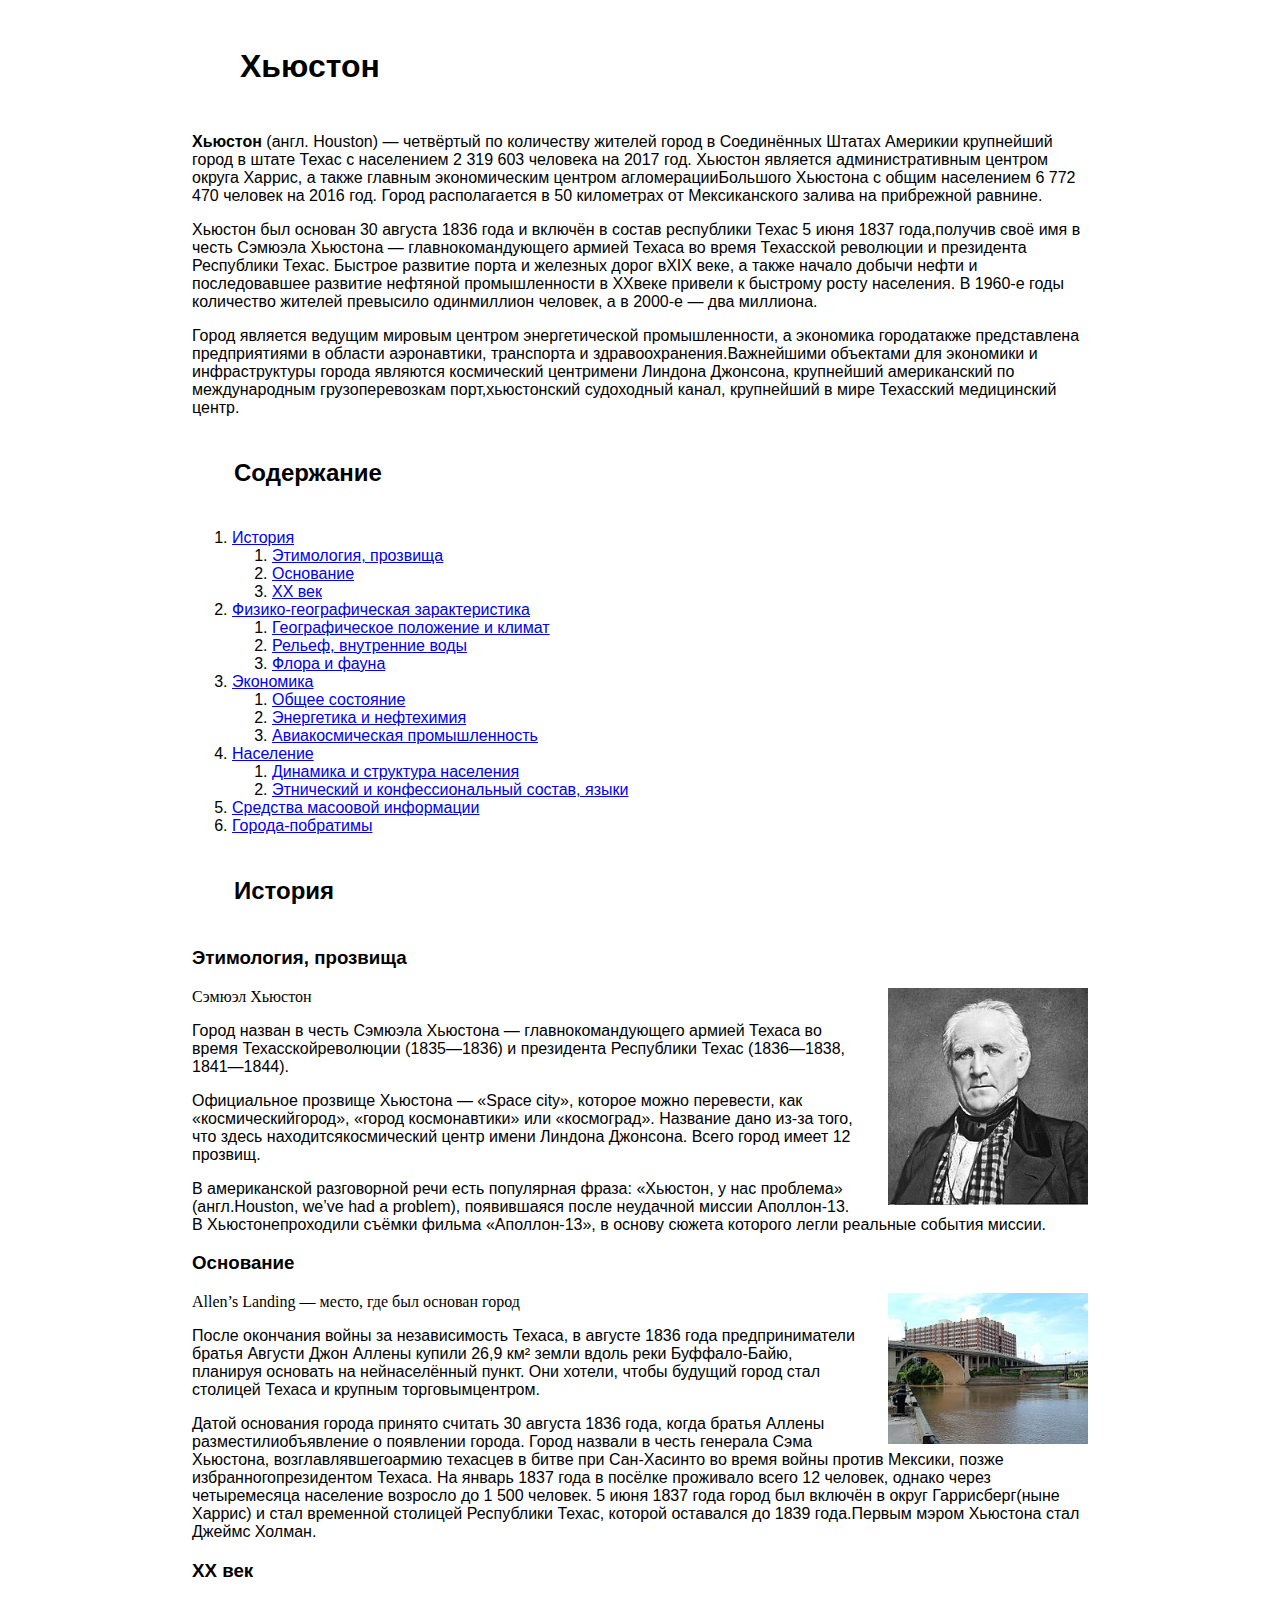
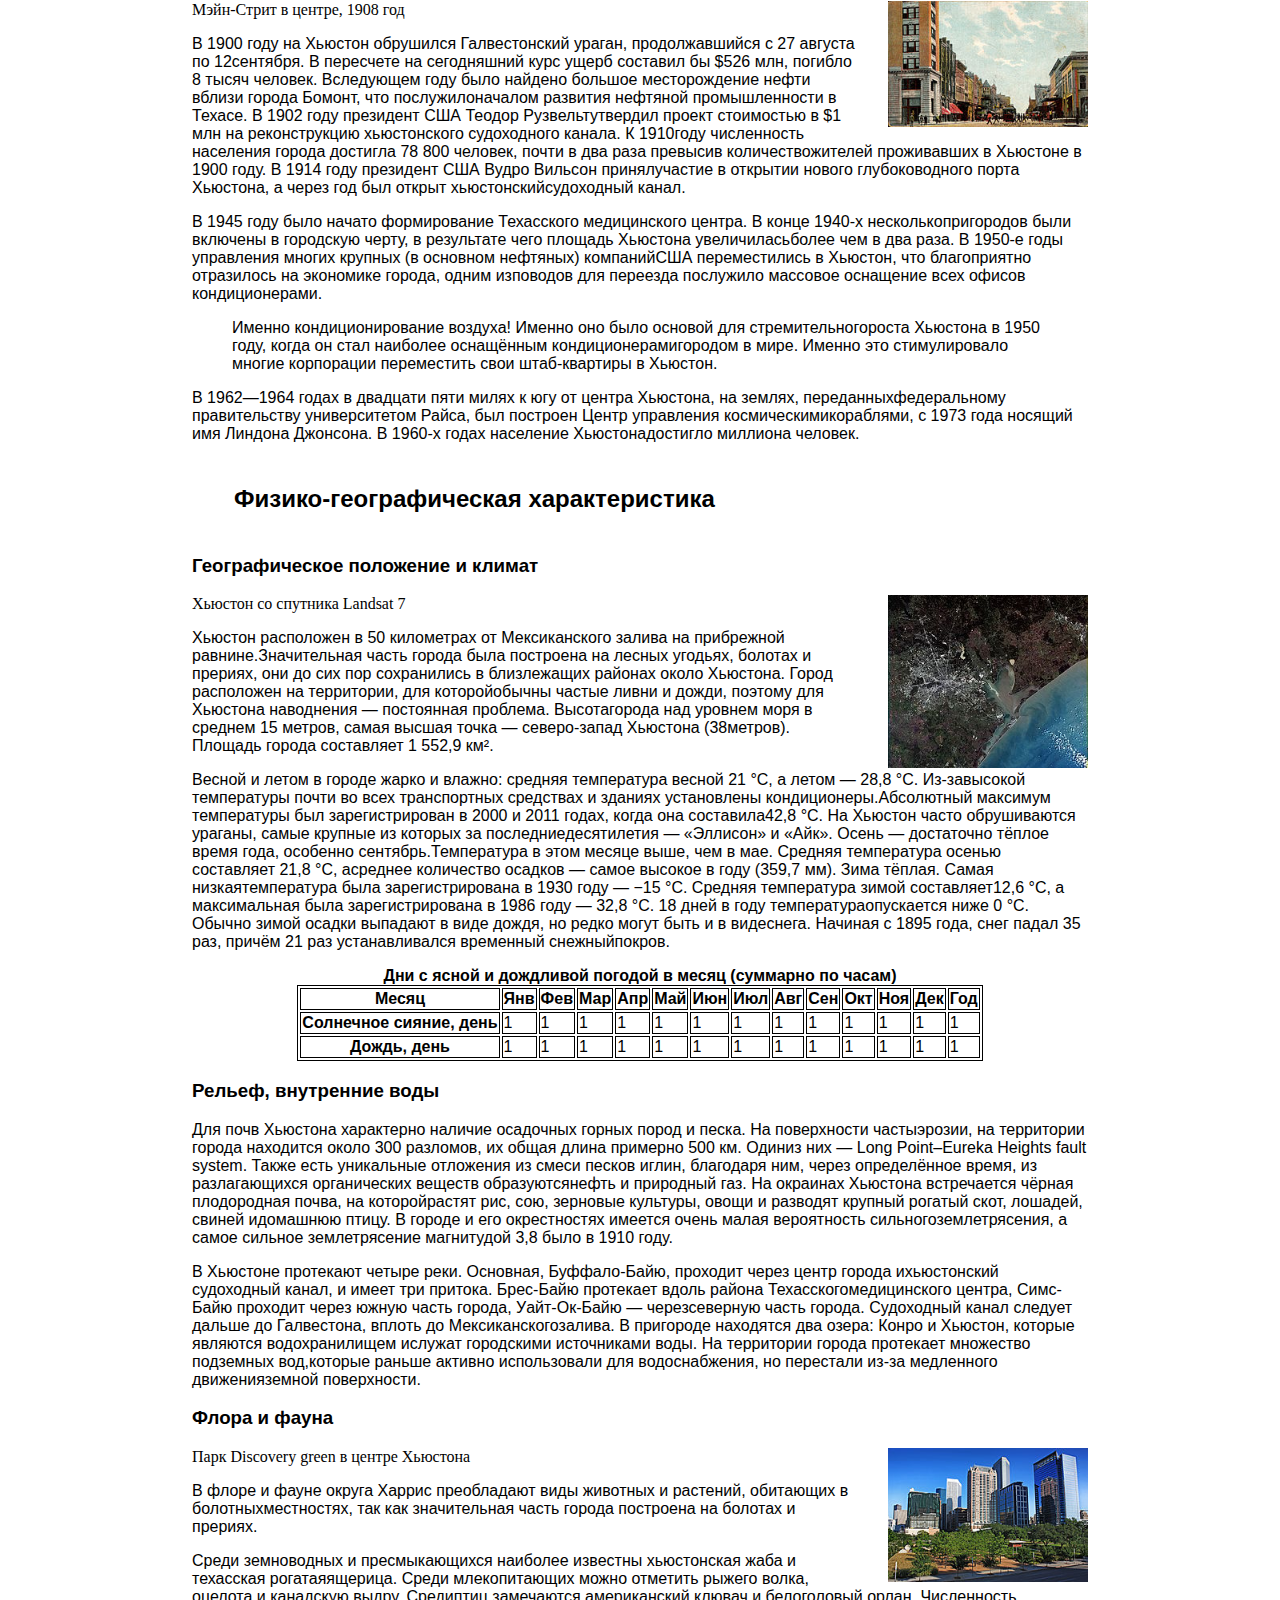
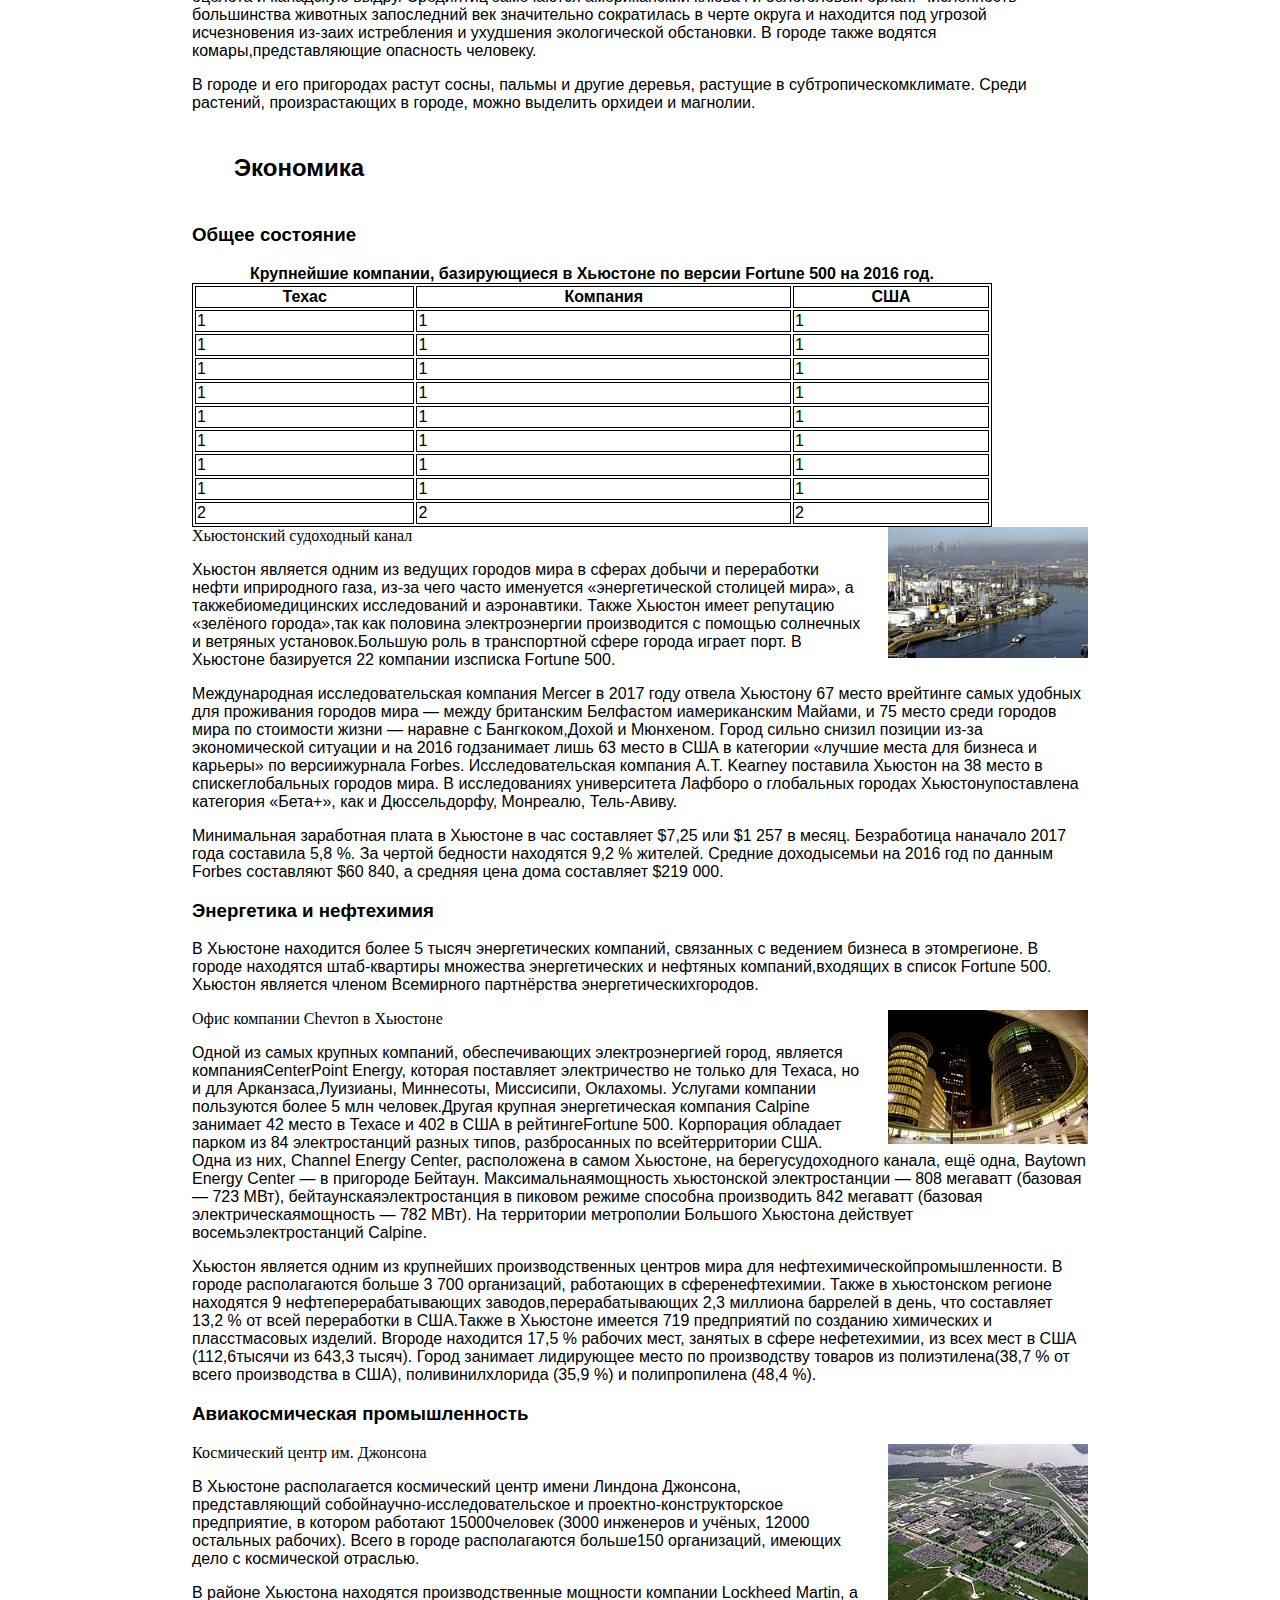
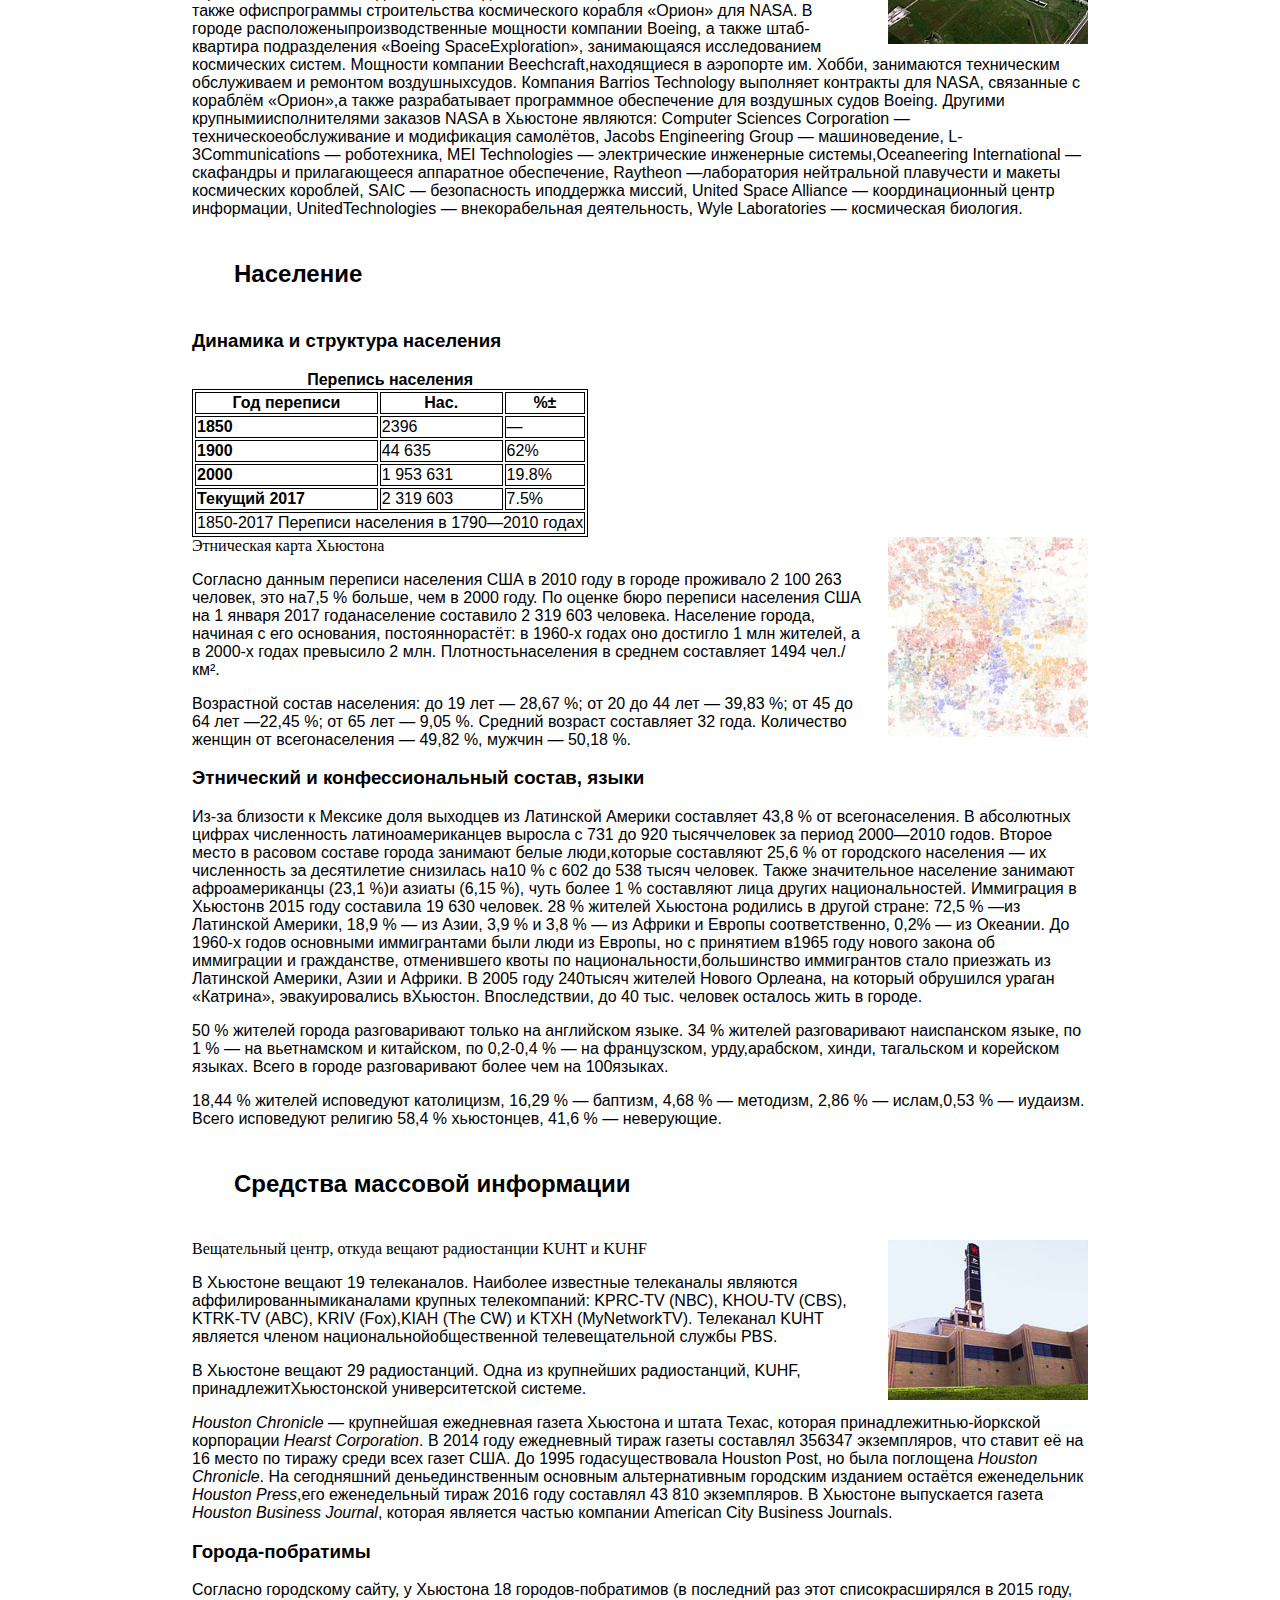
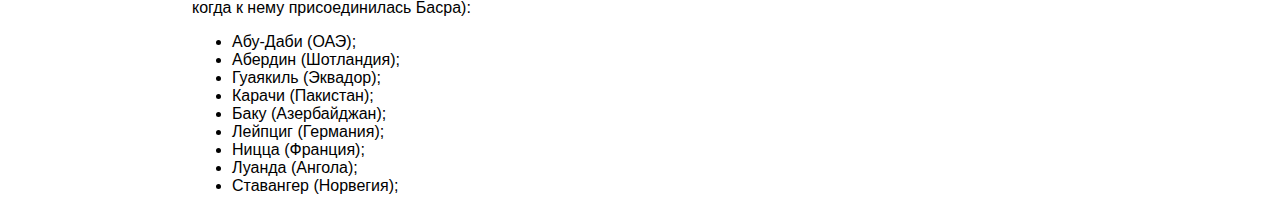
<file: second/houstonCss.html>
<!DOCTYPE html>
<html lang="en">
  <head>
    <meta charset="UTF-8" />
    <meta http-equiv="X-UA-Compatible" content="IE=edge" />
    <meta name="viewport" content="width=device-width, initial-scale=1.0" />
    <link rel="stylesheet" href="/second/style.css" />
    <title>Document</title>
  </head>
  <body>
    <h1>Хьюстон</h1>
    <header>
      <p>
        <strong>Хьюстон</strong> (англ. Houston) — четвёртый по количеству
        жителей город в Соединённых Штатах Америкии крупнейший город в штате
        Техас с населением 2 319 603 человека на 2017 год. Хьюстон является
        административным центром округа Харрис, а также главным экономическим
        центром агломерацииБольшого Хьюстона с общим населением 6 772 470
        человек на 2016 год. Город располагается в 50 километрах от
        Мексиканского залива на прибрежной равнине.
      </p>
      <p>
        Хьюстон был основан 30 августа 1836 года и включён в состав республики
        Техас 5 июня 1837 года,получив своё имя в честь Сэмюэла Хьюстона —
        главнокомандующего армией Техаса во время Техасской революции и
        президента Республики Техас. Быстрое развитие порта и железных дорог
        вXIX веке, а также начало добычи нефти и последовавшее развитие нефтяной
        промышленности в XXвеке привели к быстрому росту населения. В 1960-е
        годы количество жителей превысило одинмиллион человек, а в 2000-е — два
        миллиона.
      </p>
      <p>
        Город является ведущим мировым центром энергетической промышленности, а
        экономика городатакже представлена предприятиями в области аэронавтики,
        транспорта и здравоохранения.Важнейшими объектами для экономики и
        инфраструктуры города являются космический центримени Линдона Джонсона,
        крупнейший американский по международным грузоперевозкам
        порт,хьюстонский судоходный канал, крупнейший в мире Техасский
        медицинский центр.
      </p>
      <nav>
        <h2>Содержание</h2>
        <ol>
          <li>
            <a href="#history">История</a>
            <ol>
              <li><a href="#etimology">Этимология, прозвища</a></li>
              <li><a href="#base">Основание</a></li>
              <li><a href="#XX">XX век</a></li>
            </ol>
          </li>
          <li>
            <a href="#phisics">Физико-географическая зарактеристика</a>
            <ol>
              <li>
                <a href="#geography">Географическое положение и климат</a>
              </li>
              <li><a href="#relief">Рельеф, внутренние воды</a></li>
              <li><a href="#flour">Флора и фауна</a></li>
            </ol>
          </li>
          <li>
            <a href="#economic">Экономика</a>
            <ol>
              <li><a href="#common">Общее состояние</a></li>
              <li><a href="#energy">Энергетика и нефтехимия</a></li>
              <li><a href="#avia">Авиакосмическая промышленность</a></li>
            </ol>
          </li>
          <li>
            <a href="#population">Население</a>
            <ol>
              <li><a href="#dynamics">Динамика и структура населения</a></li>
              <li>
                <a href="#etnos">Этнический и конфессиональный состав, языки</a>
              </li>
            </ol>
          </li>
          <li><a href="#information">Средства масоовой информации</a></li>
          <li><a href="#cities">Города-побратимы</a></li>
        </ol>
      </nav>
    </header>
    <aside>
      <h2 id="history">История</h2>
      <h3 id="etimology">Этимология, прозвища</h3>
      <img
        src="/first/img/Sam_Houston_portrait.jpg"
        alt="Sam HOuston"
        class="sam"
      />
      <figcaption>Сэмюэл Хьюстон</figcaption>
      <p>
        Город назван в честь Сэмюэла Хьюстона — главнокомандующего армией Техаса
        во время Техасскойреволюции (1835—1836) и президента Республики Техас
        (1836—1838, 1841—1844).
      </p>
      <p>
        Официальное прозвище Хьюстона — «Space city», которое можно перевести,
        как «космическийгород», «город космонавтики» или «космоград». Название
        дано из-за того, что здесь находитсякосмический центр имени Линдона
        Джонсона. Всего город имеет 12 прозвищ.
      </p>
      <p>
        В американской разговорной речи есть популярная фраза: «Хьюстон, у нас
        проблема» (англ.Houston, we’ve had a problem), появившаяся после
        неудачной миссии Аполлон-13. В Хьюстонепроходили съёмки фильма
        «Аполлон-13», в основу сюжета которого легли реальные события миссии.
      </p>
      <h3 id="base">Основание</h3>
      <img
        src="/second/img/Allen's_Landing_Houston_bayou_view.jpg"
        alt="picture"
      />
      <figcaption>Allen’s Landing — место, где был основан город</figcaption>
      <p>
        После окончания войны за независимость Техаса, в августе 1836 года
        предприниматели братья Августи Джон Аллены купили 26,9 км² земли вдоль
        реки Буффало-Байю, планируя основать на нейнаселённый пункт. Они хотели,
        чтобы будущий город стал столицей Техаса и крупным торговымцентром.
      </p>
      <p>
        Датой основания города принято считать 30 августа 1836 года, когда
        братья Аллены разместилиобъявление о появлении города. Город назвали в
        честь генерала Сэма Хьюстона, возглавлявшегоармию техасцев в битве при
        Сан-Хасинто во время войны против Мексики, позже избранногопрезидентом
        Техаса. На январь 1837 года в посёлке проживало всего 12 человек, однако
        через четыремесяца население возросло до 1 500 человек. 5 июня 1837 года
        город был включён в округ Гаррисберг(ныне Харрис) и стал временной
        столицей Республики Техас, которой оставался до 1839 года.Первым мэром
        Хьюстона стал Джеймс Холман.
      </p>
      <h3 id="XX">XX век</h3>
      <img
        src="/first/img/Main_Street_looking_south_Houston_Texas_(1908).jpg"
        alt="Main-Street"
      />
      <figcaption>Мэйн-Стрит в центре, 1908 год</figcaption>
      <p>
        В 1900 году на Хьюстон обрушился Галвестонский ураган, продолжавшийся с
        27 августа по 12сентября. В пересчете на сегодняшний курс ущерб составил
        бы $526 млн, погибло 8 тысяч человек. Вследующем году было найдено
        большое месторождение нефти вблизи города Бомонт, что послужилоначалом
        развития нефтяной промышленности в Техасе. В 1902 году президент США
        Теодор Рузвельтутвердил проект стоимостью в $1 млн на реконструкцию
        хьюстонского судоходного канала. К 1910году численность населения города
        достигла 78 800 человек, почти в два раза превысив количествожителей
        проживавших в Хьюстоне в 1900 году. В 1914 году президент США Вудро
        Вильсон принялучастие в открытии нового глубоководного порта Хьюстона, а
        через год был открыт хьюстонскийсудоходный канал.
      </p>
      <p>
        В 1945 году было начато формирование Техасского медицинского центра. В
        конце 1940-х несколькопригородов были включены в городскую черту, в
        результате чего площадь Хьюстона увеличиласьболее чем в два раза. В
        1950-е годы управления многих крупных (в основном нефтяных) компанийСША
        переместились в Хьюстон, что благоприятно отразилось на экономике
        города, одним изповодов для переезда послужило массовое оснащение всех
        офисов кондиционерами.
      </p>
      <blockquote>
        Именно кондиционирование воздуха! Именно оно было основой для
        стремительногороста Хьюстона в 1950 году, когда он стал наиболее
        оснащённым кондиционерамигородом в мире. Именно это стимулировало многие
        корпорации переместить свои штаб-квартиры в Хьюстон.
      </blockquote>
      <p>
        В 1962—1964 годах в двадцати пяти милях к югу от центра Хьюстона, на
        землях, переданныхфедеральному правительству университетом Райса, был
        построен Центр управления космическимикораблями, с 1973 года носящий имя
        Линдона Джонсона. В 1960-х годах население Хьюстонадостигло миллиона
        человек.
      </p>
      <h2 id="phisics">Физико-географическая характеристика</h2>
      <h3 id="geography">Географическое положение и климат</h3>
      <img src="/first/img/Large_Houston_Landsat.jpg" alt="Landsat" />
      <figcaption>Хьюстон со спутника Landsat 7</figcaption>
      <p>
        Хьюстон расположен в 50 километрах от Мексиканского залива на прибрежной
        равнине.Значительная часть города была построена на лесных угодьях,
        болотах и прериях, они до сих пор сохранились в близлежащих районах
        около Хьюстона. Город расположен на территории, для которойобычны частые
        ливни и дожди, поэтому для Хьюстона наводнения — постоянная проблема.
        Высотагорода над уровнем моря в среднем 15 метров, самая высшая точка —
        северо-запад Хьюстона (38метров). Площадь города составляет 1 552,9 км².
      </p>
      <p>
        Весной и летом в городе жарко и влажно: средняя температура весной 21
        °C, а летом — 28,8 °C. Из-завысокой температуры почти во всех
        транспортных средствах и зданиях установлены кондиционеры.Абсолютный
        максимум температуры был зарегистрирован в 2000 и 2011 годах, когда она
        составила42,8 °C. На Хьюстон часто обрушиваются ураганы, самые крупные
        из которых за последниедесятилетия — «Эллисон» и «Айк». Осень —
        достаточно тёплое время года, особенно сентябрь.Температура в этом
        месяце выше, чем в мае. Средняя температура осенью составляет 21,8 °C,
        асреднее количество осадков — самое высокое в году (359,7 мм). Зима
        тёплая. Самая низкаятемпература была зарегистрирована в 1930 году — −15
        °C. Средняя температура зимой составляет12,6 °C, а максимальная была
        зарегистрирована в 1986 году — 32,8 °C. 18 дней в году
        температураопускается ниже 0 °C. Обычно зимой осадки выпадают в виде
        дождя, но редко могут быть и в видеснега. Начиная с 1895 года, снег
        падал 35 раз, причём 21 раз устанавливался временный снежныйпокров.
      </p>
      <table align="center">
        <caption>
          <strong>
            Дни с ясной и дождливой погодой в месяц (суммарно по часам)
          </strong>
        </caption>
        <thead>
          <tr>
            <th>Месяц</th>
            <th>Янв</th>
            <th>Фев</th>
            <th>Мар</th>
            <th>Апр</th>
            <th>Май</th>
            <th>Июн</th>
            <th>Июл</th>
            <th>Авг</th>
            <th>Сен</th>
            <th>Окт</th>
            <th>Ноя</th>
            <th>Дек</th>
            <th>Год</th>
          </tr>
        </thead>
        <tbody>
          <tr>
            <td align="center"><strong>Солнечное сияние, день</strong></td>
            <td>1</td>
            <td>1</td>
            <td>1</td>
            <td>1</td>
            <td>1</td>
            <td>1</td>
            <td>1</td>
            <td>1</td>
            <td>1</td>
            <td>1</td>
            <td>1</td>
            <td>1</td>
            <td>1</td>
          </tr>
        </tbody>
        <tfoot>
          <tr>
            <td align="center">
              <strong>Дождь, день</strong>
            </td>
            <td>1</td>
            <td>1</td>
            <td>1</td>
            <td>1</td>
            <td>1</td>
            <td>1</td>
            <td>1</td>
            <td>1</td>
            <td>1</td>
            <td>1</td>
            <td>1</td>
            <td>1</td>
            <td>1</td>
          </tr>
        </tfoot>
      </table>
      <h3 id="relief">Рельеф, внутренние воды</h3>
      <p>
        Для почв Хьюстона характерно наличие осадочных горных пород и песка. На
        поверхности частыэрозии, на территории города находится около 300
        разломов, их общая длина примерно 500 км. Одиниз них — Long Point–Eureka
        Heights fault system. Также есть уникальные отложения из смеси песков
        иглин, благодаря ним, через определённое время, из разлагающихся
        органических веществ образуютсянефть и природный газ. На окраинах
        Хьюстона встречается чёрная плодородная почва, на которойрастят рис,
        сою, зерновые культуры, овощи и разводят крупный рогатый скот, лошадей,
        свиней идомашнюю птицу. В городе и его окрестностях имеется очень малая
        вероятность сильногоземлетрясения, а самое сильное землетрясение
        магнитудой 3,8 было в 1910 году.
      </p>
      <p>
        В Хьюстоне протекают четыре реки. Основная, Буффало-Байю, проходит через
        центр города ихьюстонский судоходный канал, и имеет три притока.
        Брес-Байю протекает вдоль района Техасскогомедицинского центра,
        Симс-Байю проходит через южную часть города, Уайт-Ок-Байю —
        черезсеверную часть города. Судоходный канал следует дальше до
        Галвестона, вплоть до Мексиканскогозалива. В пригороде находятся два
        озера: Конро и Хьюстон, которые являются водохранилищем ислужат
        городскими источниками воды. На территории города протекает множество
        подземных вод,которые раньше активно использовали для водоснабжения, но
        перестали из-за медленного движенияземной поверхности.
      </p>
      <h3 id="flour">Флора и фауна</h3>
      <img src="/first/img/Discovery_green.jpg" alt="Park" />
      <figcaption>Парк Discovery green в центре Хьюстона</figcaption>
      <p>
        В флоре и фауне округа Харрис преобладают виды животных и растений,
        обитающих в болотныхместностях, так как значительная часть города
        построена на болотах и прериях.
      </p>
      <p>
        Среди земноводных и пресмыкающихся наиболее известны хьюстонская жаба и
        техасская рогатаяящерица. Среди млекопитающих можно отметить рыжего
        волка, оцелота и канадскую выдру. Средиптиц замечаются американский
        клювач и белоголовый орлан. Численность большинства животных запоследний
        век значительно сократилась в черте округа и находится под угрозой
        исчезновения из-заих истребления и ухудшения экологической обстановки. В
        городе также водятся комары,представляющие опасность человеку.
      </p>
      <p>
        В городе и его пригородах растут сосны, пальмы и другие деревья,
        растущие в субтропическомклимате. Среди растений, произрастающих в
        городе, можно выделить орхидеи и магнолии.
      </p>
      <h2 id="economic">Экономика</h2>
      <h3 id="common">Общее состояние</h3>
      <table width="800px">
        <caption>
          <strong
            >Крупнейшие компании, базирующиеся в Хьюстоне по версии Fortune 500
            на 2016 год.
          </strong>
        </caption>
        <thead>
          <tr>
            <th>Техас</th>
            <th>Компания</th>
            <th>США</th>
          </tr>
        </thead>
        <tbody>
          <tr>
            <td>1</td>
            <td>1</td>
            <td>1</td>
          </tr>
          <tr>
            <td>1</td>
            <td>1</td>
            <td>1</td>
          </tr>
          <tr>
            <td>1</td>
            <td>1</td>
            <td>1</td>
          </tr>
          <tr>
            <td>1</td>
            <td>1</td>
            <td>1</td>
          </tr>
          <tr>
            <td>1</td>
            <td>1</td>
            <td>1</td>
          </tr>
          <tr>
            <td>1</td>
            <td>1</td>
            <td>1</td>
          </tr>
          <tr>
            <td>1</td>
            <td>1</td>
            <td>1</td>
          </tr>
          <tr>
            <td>1</td>
            <td>1</td>
            <td>1</td>
          </tr>
        </tbody>
        <tfoot>
          <tr>
            <td>2</td>
            <td>2</td>
            <td>2</td>
          </tr>
        </tfoot>
      </table>
      <img src="/first/img/Houston_Ship_Channel.jpg" alt="Ship Channel" />
      <figcaption>Хьюстонский судоходный канал</figcaption>
      <p>
        Хьюстон является одним из ведущих городов мира в сферах добычи и
        переработки нефти иприродного газа, из-за чего часто именуется
        «энергетической столицей мира», а такжебиомедицинских исследований и
        аэронавтики. Также Хьюстон имеет репутацию «зелёного города»,так как
        половина электроэнергии производится с помощью солнечных и ветряных
        установок.Большую роль в транспортной сфере города играет порт. В
        Хьюстоне базируется 22 компании изсписка Fortune 500.
      </p>
      <p>
        Международная исследовательская компания <im>Mercer</im> в 2017 году
        отвела Хьюстону 67 место врейтинге самых удобных для проживания городов
        мира — между британским Белфастом иамериканским Майами, и 75 место среди
        городов мира по стоимости жизни — наравне с Бангкоком,Дохой и Мюнхеном.
        Город сильно снизил позиции из-за экономической ситуации и на 2016
        годзанимает лишь 63 место в США в категории «лучшие места для бизнеса и
        карьеры» по версиижурнала <im>Forbes</im>. Исследовательская компания
        A.T. Kearney поставила Хьюстон на 38 место в спискеглобальных городов
        мира. В исследованиях университета Лафборо о глобальных городах
        Хьюстонупоставлена категория «Бета+», как и Дюссельдорфу, Монреалю,
        Тель-Авиву.
      </p>
      <p>
        Минимальная заработная плата в Хьюстоне в час составляет $7,25 или $1
        257 в месяц. Безработица наначало 2017 года составила 5,8 %. За чертой
        бедности находятся 9,2 % жителей. Средние доходысемьи на 2016 год по
        данным Forbes составляют $60 840, а средняя цена дома составляет $219
        000.
      </p>
      <h3 id="energy">Энергетика и нефтехимия</h3>
      <p>
        В Хьюстоне находится более 5 тысяч энергетических компаний, связанных с
        ведением бизнеса в этомрегионе. В городе находятся штаб-квартиры
        множества энергетических и нефтяных компаний,входящих в список Fortune
        500. Хьюстон является членом Всемирного партнёрства
        энергетическихгородов.
      </p>
      <img src="/first/img/Enron_Complex.jpg" alt="Enron Complex" />
      <figcaption>Офис компании Chevron в Хьюстоне</figcaption>
      <p>
        Одной из самых крупных компаний, обеспечивающих электроэнергией город,
        является компанияCenterPoint Energy, которая поставляет электричество не
        только для Техаса, но и для Арканзаса,Луизианы, Миннесоты, Миссисипи,
        Оклахомы. Услугами компании пользуются более 5 млн человек.Другая
        крупная энергетическая компания Calpine занимает 42 место в Техасе и 402
        в США в рейтингеFortune 500. Корпорация обладает парком из 84
        электростанций разных типов, разбросанных по всейтерритории США. Одна из
        них, Channel Energy Center, расположена в самом Хьюстоне, на
        берегусудоходного канала, ещё одна, Baytown Energy Center — в пригороде
        Бейтаун. Максимальнаямощность хьюстонской электростанции — 808 мегаватт
        (базовая — 723 МВт), бейтаунскаяэлектростанция в пиковом режиме способна
        производить 842 мегаватт (базовая электрическаямощность — 782 МВт). На
        территории метрополии Большого Хьюстона действует восемьэлектростанций
        Calpine.
      </p>
      <p>
        Хьюстон является одним из крупнейших производственных центров мира для
        нефтехимическойпромышленности. В городе располагаются больше 3 700
        организаций, работающих в сференефтехимии. Также в хьюстонском регионе
        находятся 9 нефтеперерабатывающих заводов,перерабатывающих 2,3 миллиона
        баррелей в день, что составляет 13,2 % от всей переработки в США.Также в
        Хьюстоне имеется 719 предприятий по созданию химических и пласстмасовых
        изделий. Вгороде находится 17,5 % рабочих мест, занятых в сфере
        нефетехимии, из всех мест в США (112,6тысячи из 643,3 тысяч). Город
        занимает лидирующее место по производству товаров из полиэтилена(38,7 %
        от всего производства в США), поливинилхлорида (35,9 %) и полипропилена
        (48,4 %).
      </p>
      <h3 id="avia">Авиакосмическая промышленность</h3>
      <img
        src="/first/img/Aerial_View_of_the_Johnson_Space_Center.jpg"
        alt="Space Center"
      />
      <figcaption>Космический центр им. Джонсона</figcaption>
      <p>
        В Хьюстоне располагается космический центр имени Линдона Джонсона,
        представляющий собойнаучно-исследовательское и проектно-конструкторское
        предприятие, в котором работают 15000человек (3000 инженеров и учёных,
        12000 остальных рабочих). Всего в городе располагаются больше150
        организаций, имеющих дело с космической отраслью.
      </p>
      <p>
        В районе Хьюстона находятся производственные мощности компании Lockheed
        Martin, а также офиспрограммы строительства космического корабля «Орион»
        для NASA. В городе расположеныпроизводственные мощности компании Boeing,
        а также штаб-квартира подразделения «Boeing SpaceExploration»,
        занимающаяся исследованием космических систем. Мощности компании
        Beechcraft,находящиеся в аэропорте им. Хобби, занимаются техническим
        обслуживаем и ремонтом воздушныхсудов. Компания Barrios Technology
        выполняет контракты для NASA, связанные с кораблём «Орион»,а также
        разрабатывает программное обеспечение для воздушных судов Boeing.
        Другими крупнымиисполнителями заказов NASA в Хьюстоне являются: Computer
        Sciences Corporation — техническоеобслуживание и модификация самолётов,
        Jacobs Engineering Group — машиноведение, L-3Communications —
        роботехника, MEI Technologies — электрические инженерные
        системы,Oceaneering International — скафандры и прилагающееся аппаратное
        обеспечение, Raytheon —лаборатория нейтральной плавучести и макеты
        космических короблей, SAIC — безопасность иподдержка миссий, United
        Space Alliance — координационный центр информации, UnitedTechnologies —
        внекорабельная деятельность, Wyle Laboratories — космическая биология.
      </p>
      <h2 id="population">Население</h2>
      <h3 id="dynamics">Динамика и структура населения</h3>
      <table>
        <caption>
          <strong> Перепись населения </strong>
        </caption>
        <thead>
          <tr>
            <th>Год переписи</th>
            <th>Нас.</th>
            <th>%±</th>
          </tr>
        </thead>
        <tbody>
          <tr>
            <td><strong>1850</strong></td>
            <td>2396</td>
            <td>—</td>
          </tr>
          <tr>
            <td><strong>1900</strong></td>
            <td>44 635</td>
            <td>62%</td>
          </tr>
          <tr>
            <td><strong>2000</strong></td>
            <td>1 953 631</td>
            <td>19.8%</td>
          </tr>
          <tr>
            <td><strong>Текущий 2017</strong></td>
            <td>2 319 603</td>
            <td>7.5%</td>
          </tr>
        </tbody>
        <tfoot>
          <tr>
            <td colspan="3">1850-2017 Переписи населения в 1790—2010 годах</td>
          </tr>
        </tfoot>
      </table>
      <img src="/first/img/Race_and_ethnicity_2010_Houston.png" alt="race" />
      <figcaption>Этническая карта Хьюстона</figcaption>
      <p>
        Согласно данным переписи населения США в 2010 году в городе проживало 2
        100 263 человек, это на7,5 % больше, чем в 2000 году. По оценке бюро
        переписи населения США на 1 января 2017 годанаселение составило 2 319
        603 человека. Население города, начиная с его основания,
        постояннорастёт: в 1960-х годах оно достигло 1 млн жителей, а в 2000-х
        годах превысило 2 млн. Плотностьнаселения в среднем составляет 1494
        чел./км².
      </p>
      <p>
        Возрастной состав населения: до 19 лет — 28,67 %; от 20 до 44 лет —
        39,83 %; от 45 до 64 лет —22,45 %; от 65 лет — 9,05 %. Средний возраст
        составляет 32 года. Количество женщин от всегонаселения — 49,82 %,
        мужчин — 50,18 %.
      </p>
      <h3 id="etnos">Этнический и конфессиональный состав, языки</h3>
      <p>
        Из-за близости к Мексике доля выходцев из Латинской Америки составляет
        43,8 % от всегонаселения. В абсолютных цифрах численность
        латиноамериканцев выросла с 731 до 920 тысяччеловек за период 2000—2010
        годов. Второе место в расовом составе города занимают белые люди,которые
        составляют 25,6 % от городского населения — их численность за
        десятилетие снизилась на10 % с 602 до 538 тысяч человек. Также
        значительное население занимают афроамериканцы (23,1 %)и азиаты (6,15
        %), чуть более 1 % составляют лица других национальностей. Иммиграция в
        Хьюстонв 2015 году составила 19 630 человек. 28 % жителей Хьюстона
        родились в другой стране: 72,5 % —из Латинской Америки, 18,9 % — из
        Азии, 3,9 % и 3,8 % — из Африки и Европы соответственно, 0,2% — из
        Океании. До 1960-х годов основными иммигрантами были люди из Европы, но
        с принятием в1965 году нового закона об иммиграции и гражданстве,
        отменившего квоты по национальности,большинство иммигрантов стало
        приезжать из Латинской Америки, Азии и Африки. В 2005 году 240тысяч
        жителей Нового Орлеана, на который обрушился ураган «Катрина»,
        эвакуировались вХьюстон. Впоследствии, до 40 тыс. человек осталось жить
        в городе.
      </p>
      <p>
        50 % жителей города разговаривают только на английском языке. 34 %
        жителей разговаривают наиспанском языке, по 1 % — на вьетнамском и
        китайском, по 0,2-0,4 % — на французском, урду,арабском, хинди,
        тагальском и корейском языках. Всего в городе разговаривают более чем на
        100языках.
      </p>
      <p>
        18,44 % жителей исповедуют католицизм, 16,29 % — баптизм, 4,68 % —
        методизм, 2,86 % — ислам,0,53 % — иудаизм. Всего исповедуют религию 58,4
        % хьюстонцев, 41,6 % — неверующие.
      </p>
      <h2 id="information">Средства массовой информации</h2>
      <img
        src="/first/img/Melcher_Center_for_Public_Broadcasting.jpg"
        alt="Melcher Center"
      />
      <figcaption>
        Вещательный центр, откуда вещают радиостанции KUHT и KUHF
      </figcaption>
      <p>
        В Хьюстоне вещают 19 телеканалов. Наиболее известные телеканалы являются
        аффилированнымиканалами крупных телекомпаний: KPRC-TV (NBC), KHOU-TV
        (CBS), KTRK-TV (ABC), KRIV (Fox),KIAH (The CW) и KTXH (MyNetworkTV).
        Телеканал KUHT является членом национальнойобщественной телевещательной
        службы PBS.
      </p>
      <p>
        В Хьюстоне вещают 29 радиостанций. Одна из крупнейших радиостанций,
        KUHF, принадлежитХьюстонской университетской системе.
      </p>
      <p>
        <em>Houston Chronicle</em> — крупнейшая ежедневная газета Хьюстона и
        штата Техас, которая принадлежитнью-йоркской корпорации
        <em>Hearst Corporation</em>. В 2014 году ежедневный тираж газеты
        составлял 356347 экземпляров, что ставит её на 16 место по тиражу среди
        всех газет США. До 1995 годасуществовала Houston Post, но была поглощена
        <em>Houston Chronicle</em>. На сегодняшний деньединственным основным
        альтернативным городским изданием остаётся еженедельник
        <em>Houston Press</em>,его еженедельный тираж 2016 году составлял 43 810
        экземпляров. В Хьюстоне выпускается газета
        <em>Houston Business Journal</em>, которая является частью компании
        American City Business Journals.
      </p>
      <h3 id="cities">Города-побратимы</h3>
      <p>
        Согласно городскому сайту, у Хьюстона 18 городов-побратимов (в последний
        раз этот списокрасширялся в 2015 году, когда к нему присоединилась
        Басра):
      </p>
      <ul>
        <li>Абу-Даби (ОАЭ);</li>
        <li>Абердин (Шотландия);</li>
        <li>Гуаякиль (Эквадор);</li>
        <li>Карачи (Пакистан);</li>
        <li>Баку (Азербайджан);</li>
        <li>Лейпциг (Германия);</li>
        <li>Ницца (Франция);</li>
        <li>Луанда (Ангола);</li>
        <li>Ставангер (Норвегия);</li>
      </ul>
    </aside>
  </body>
</html>
</file>
<file: second/style.css>
body {
  margin-right: auto;
  margin-left: auto;
  width: 70%;
  font-family: sans-serif;
  margin-bottom: 1em;
  margin-top: 1.5em;
}

h1 {
  font-size: 32px;
  margin: 1.5em;
}

h2{
  margin: 1.75em;
}
table {
  border: 1px solid black;
}
th, td {
  border: 1px solid black;
}

figcaption{
  font-family: cursive;
}
img{
  width: 200px;
  float: right;
  margin-left: 1.5em;
}
</file>
